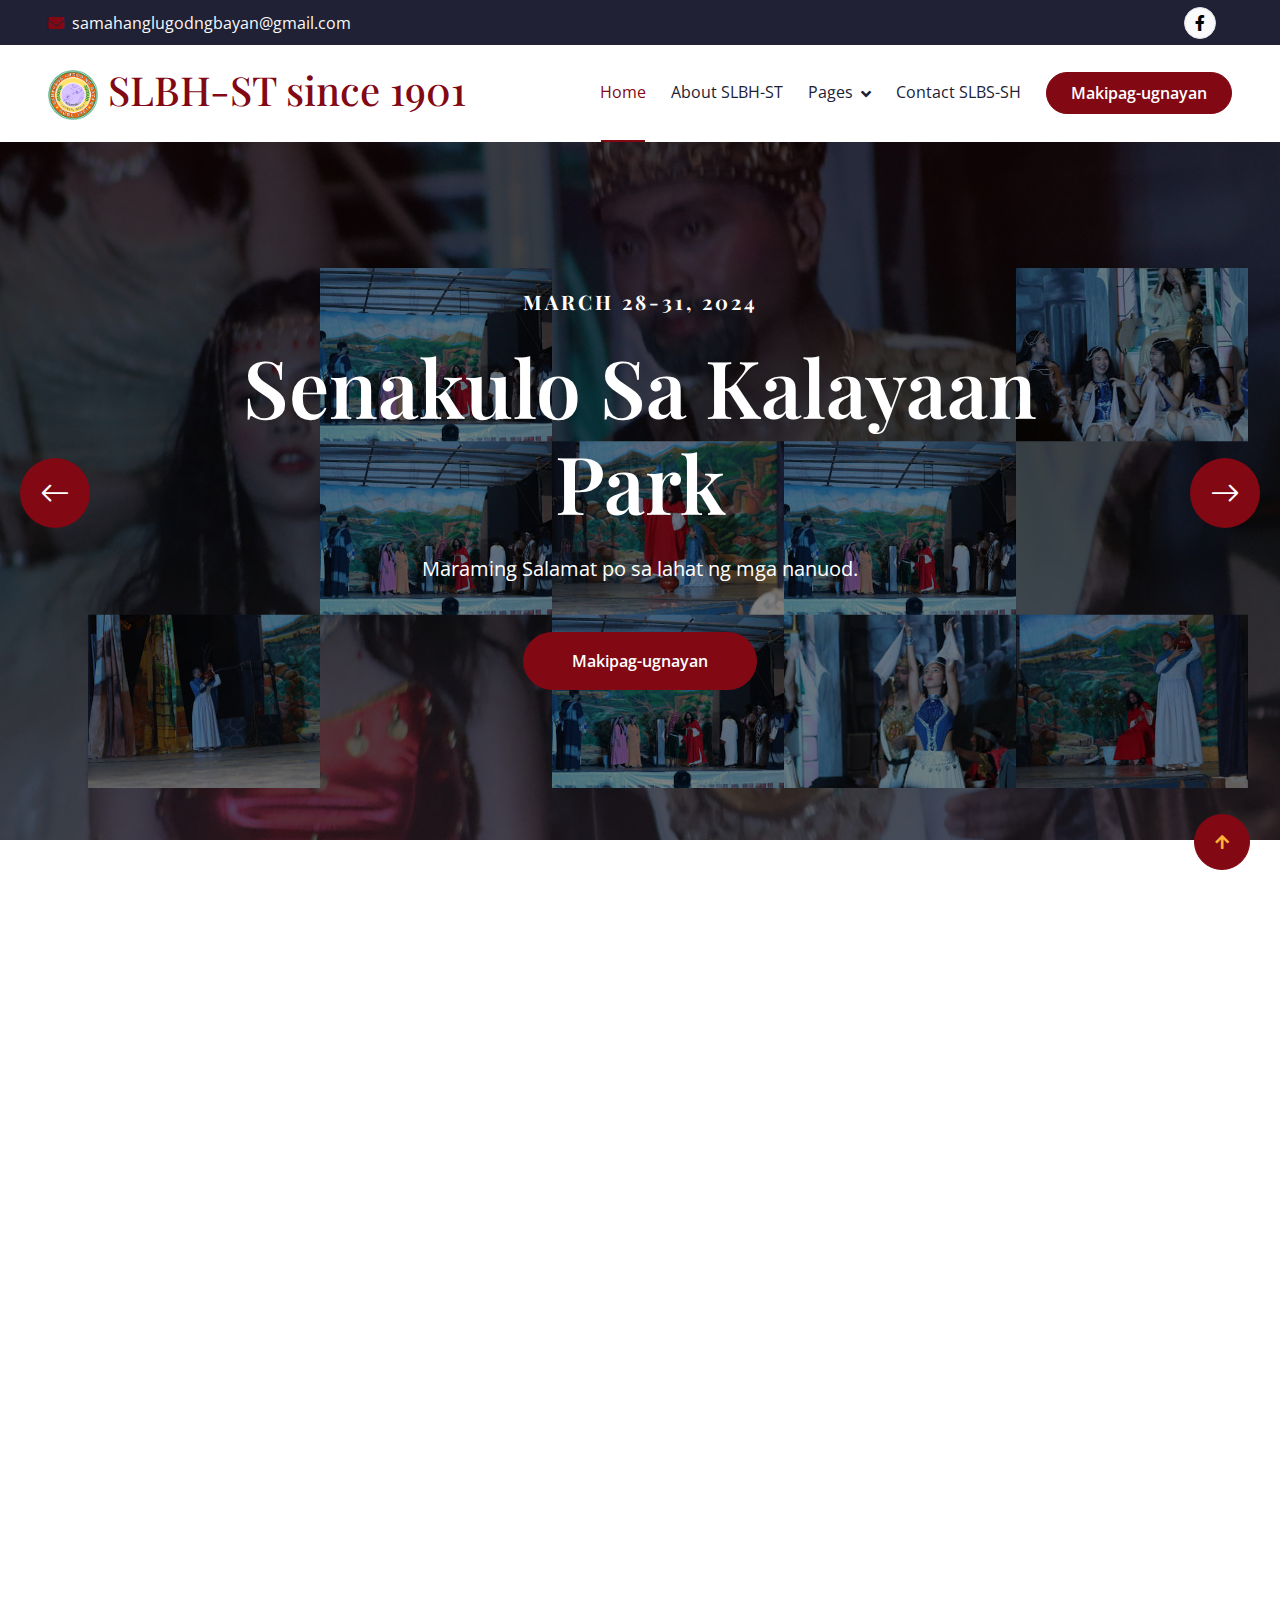
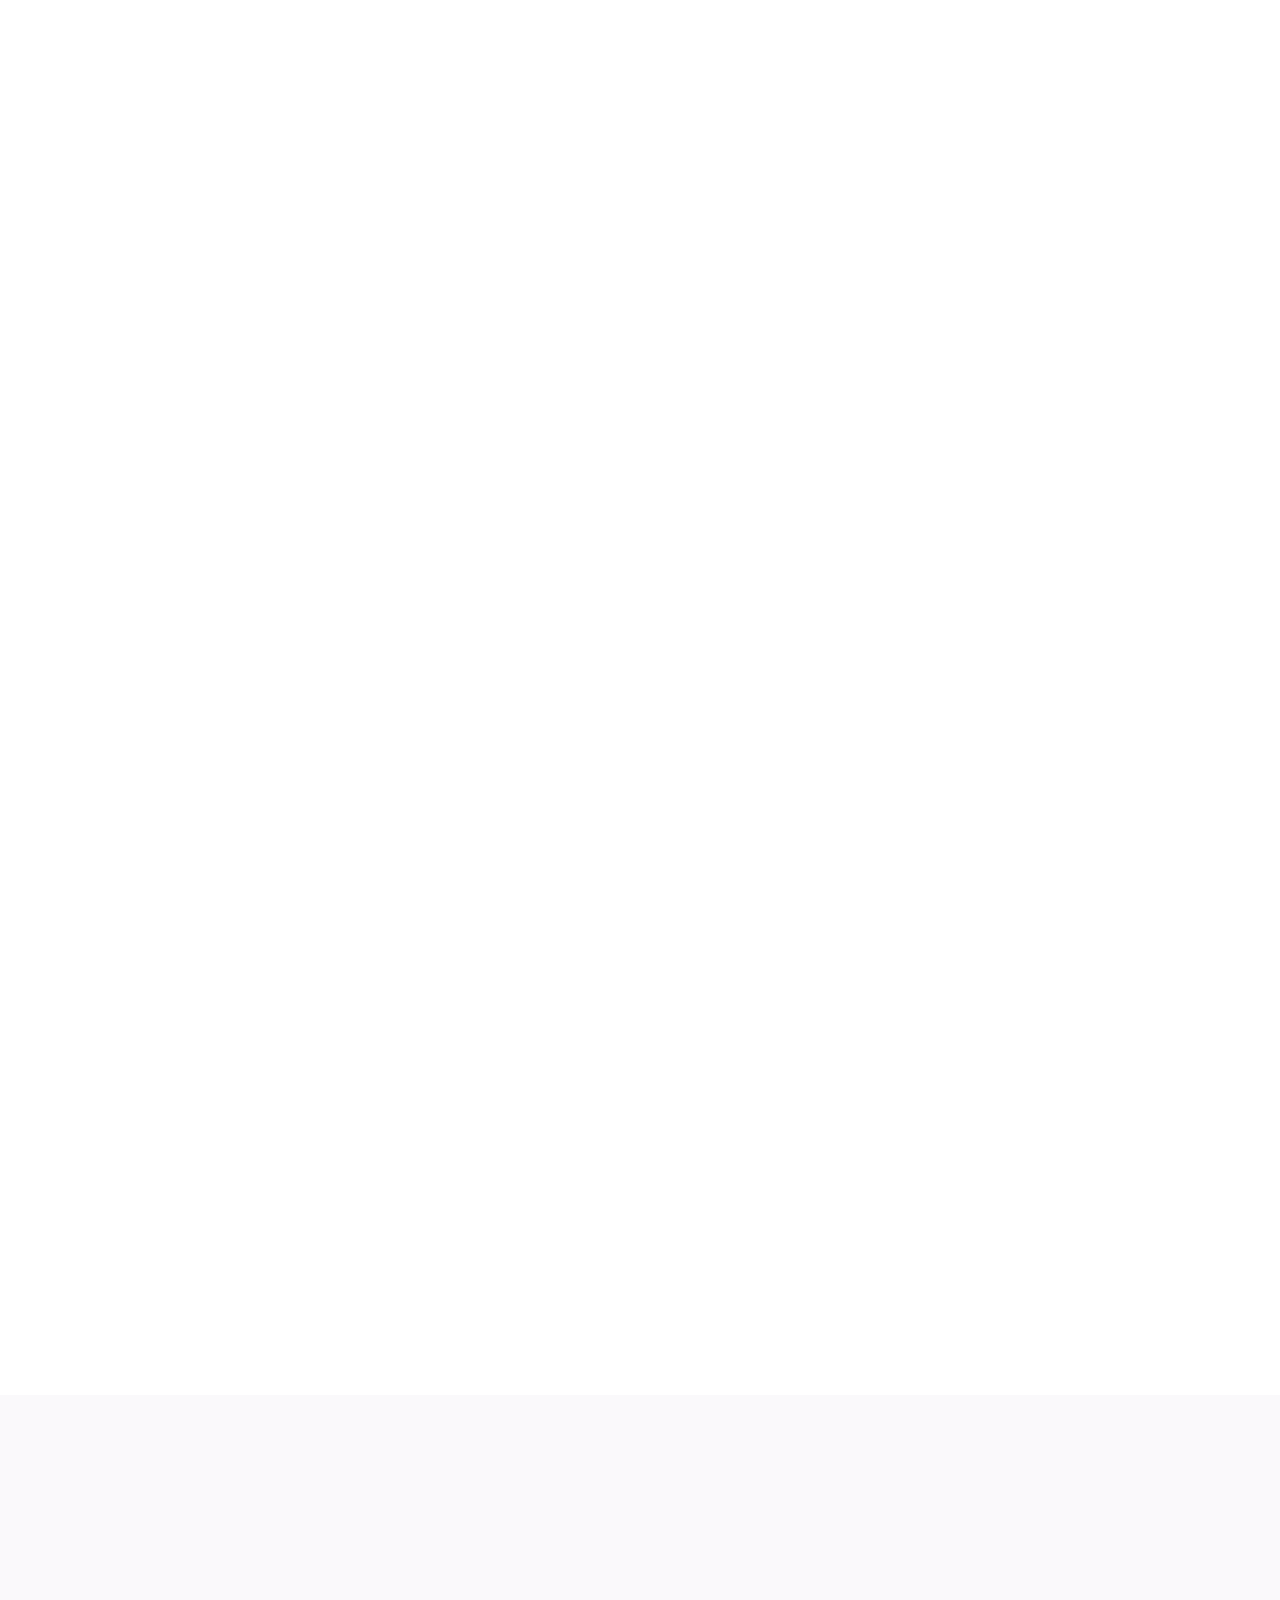
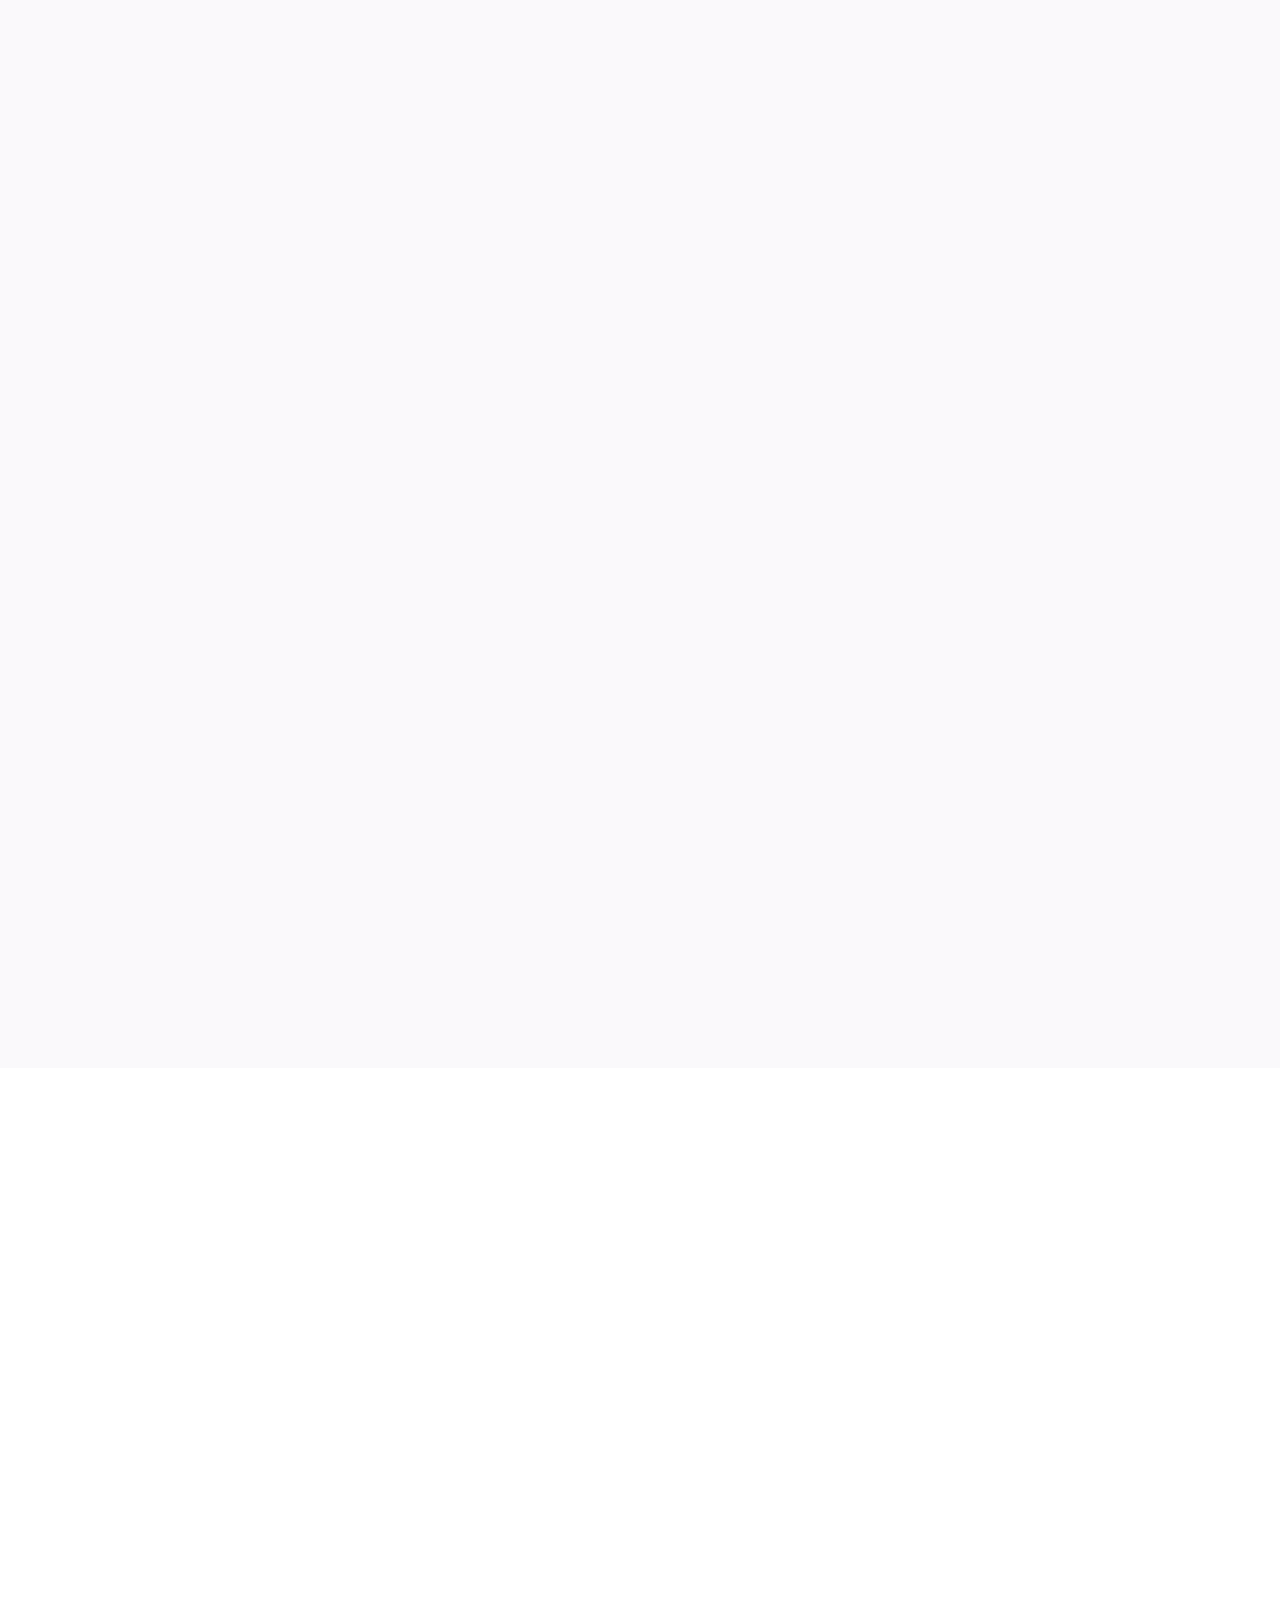
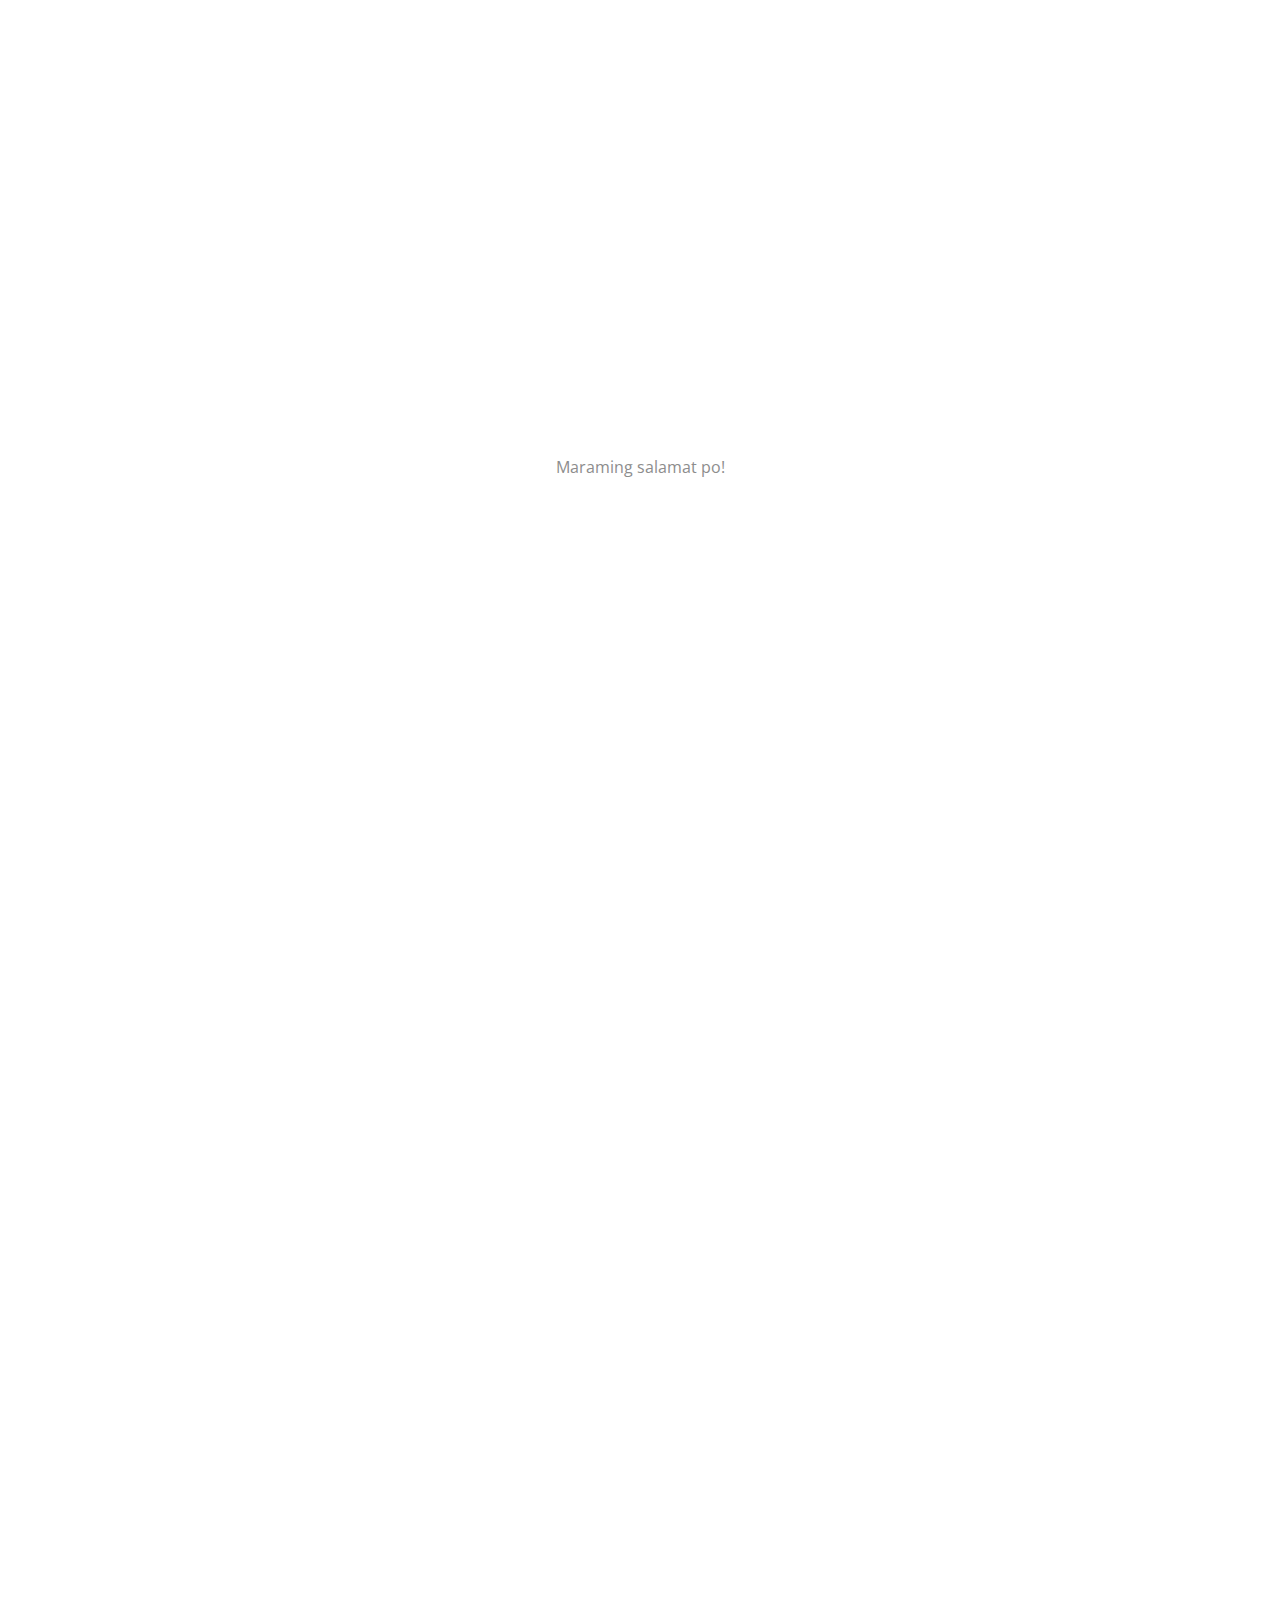
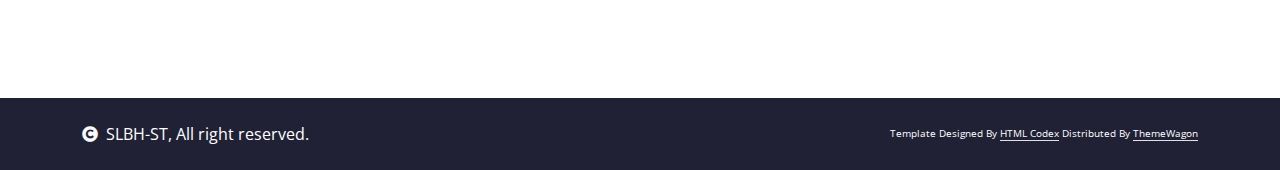
<file: index.html>
<!DOCTYPE html>
<html lang="en">

    <head>
        <meta charset="utf-8">
        <title>Samahang Lugod ng Bayan Hubo-Sinakulista ng Taytay</title>
        <meta content="width=device-width, initial-scale=1.0" name="viewport">
        <meta content="" name="keywords">
        <meta content="" name="description">

        <!-- Google Web Fonts -->
        <link rel="preconnect" href="https://fonts.googleapis.com">
        <link rel="preconnect" href="https://fonts.gstatic.com" crossorigin>
        <link href="https://fonts.googleapis.com/css2?family=Open+Sans:wght@400;500;600&family=Playfair+Display:wght@400;500;600&display=swap" rel="stylesheet"> 

        <!-- Icon Font Stylesheet -->
        <link rel="stylesheet" href="https://use.fontawesome.com/releases/v5.15.4/css/all.css"/>
        <link href="https://cdn.jsdelivr.net/npm/bootstrap-icons@1.4.1/font/bootstrap-icons.css" rel="stylesheet">

        <!-- Libraries Stylesheet -->
        <link href="lib/animate/animate.min.css" rel="stylesheet">
        <link href="lib/owlcarousel/assets/owl.carousel.min.css" rel="stylesheet">


        <!-- Customized Bootstrap Stylesheet -->
        <link href="css/bootstrap.min.css" rel="stylesheet">

        <!-- Template Stylesheet -->
        <link href="css/style.css" rel="stylesheet">
    </head>

    <body>

        <!-- Spinner Start -->
        <div id="spinner" class="show bg-white position-fixed translate-middle w-100 vh-100 top-50 start-50 d-flex align-items-center justify-content-center">
            <div class="spinner-border text-primary" style="width: 3rem; height: 3rem;" role="status">
                <span class="sr-only">Loading...</span>
            </div>
        </div>
        <!-- Spinner End -->


        <!-- Topbar Start -->
        <div class="container-fluid bg-dark px-5 d-none d-lg-block">
            <div class="row gx-0 align-items-center" style="height: 45px;">
                <div class="col-lg-8 text-center text-lg-start mb-lg-0">
                    <div class="d-flex flex-wrap">
                        <a href="mailto:samahanglugodngbayan@gmail.com" class="text-light me-0"><i class="fas fa-envelope text-primary me-2"></i>samahanglugodngbayan@gmail.com</a>
                    </div>
                </div>
                <div class="col-lg-4 text-center text-lg-end">
                    <div class="d-flex align-items-center justify-content-end">
                        <a href="https://www.facebook.com/sinakulistahubo/" class="btn btn-light btn-square border rounded-circle nav-fill me-3"><i class="fab fa-facebook-f"></i></a>
                    </div>
                </div>
            </div>
        </div>
        <!-- Topbar End -->

        <!-- Navbar & Hero Start -->
        <div class="container-fluid position-relative p-0">
            <nav class="navbar navbar-expand-lg navbar-light bg-white px-4 px-lg-5 py-3 py-lg-0">
                <a href="index.php" class="navbar-brand p-0">
                    <h1 class="text-primary m-0"><!-- <i class="fas fa-star-of-life me-3"></i> --><img src="img/logohubo.jpg" alt="Logo"> SLBH-ST since 1901</h1>
                </a>
                <button class="navbar-toggler" type="button" data-bs-toggle="collapse" data-bs-target="#navbarCollapse">
                    <span class="fa fa-bars"></span>
                </button>
                <div class="collapse navbar-collapse" id="navbarCollapse">
                    <div class="navbar-nav ms-auto py-0">
                        <a href="index.php" class="nav-item nav-link active">Home</a>
                        <a href="about-SLBS-SH.html" class="nav-item nav-link">About SLBH-ST</a>
                        <div class="nav-item dropdown">
                            <a href="#" class="nav-link dropdown-toggle" data-bs-toggle="dropdown">Pages</a>
                            <div class="dropdown-menu m-0">
                                <a href="https://www.facebook.com/watch/?v=777708077741761" class="dropdown-item" target="_blank">Kalayaan Park 2024</a>                                   
                                <a href="https://www.facebook.com/media/set/?set=a.1924652334235161&type=3" class="dropdown-item" target="_blank">Lumang Munisipyo 2018</a>   
                                <a href="https://www.facebook.com/media/set/?set=a.1924646984235696&type=3" class="dropdown-item" target="_blank">Lumang Munisipyo 2017</a>   
                                <a href="https://www.facebook.com/media/set/?set=a.1183000668400335&type=3" class="dropdown-item" target="_blank">Kalayaan Park 2016</a>
                                <a href="https://www.facebook.com/media/set/?set=a.975780529122351&type=3" class="dropdown-item" target="_blank">Kalayaan Park 2015</a>  
                                <a href="https://www.facebook.com/media/set/?set=a.966272400073164&type=3" class="dropdown-item" target="_blank">Kalayaan Park 2014</a>
                                <a href="https://www.facebook.com/media/set/?set=a.1924711050895956&type=3" class="dropdown-item" target="_blank">Luneta Park 2013</a>
                                <a href="Luneta-Park-2012.html" class="dropdown-item">Luneta Park 2012</a>
                                <a href="Luneta-pic-2012.html" class="dropdown-item">Pictorial for Luneta 2012</a>
                                <a href="https://www.facebook.com/media/set/?set=a.113734461993633&type=3" class="dropdown-item" target="_blank">Napindan 2010</a>
                                <a href="vintage-hubo.html" class="dropdown-item">Vintage HUBO</a>
                            </div>
                        </div>
                        <a href="mailto:samahanglugodngbayan@gmail.com" class="nav-item nav-link">Contact SLBS-SH</a>
                    </div>
                    <a href="mailto:samahanglugodngbayan@gmail.com" class="btn btn-primary rounded-pill text-white py-2 px-4 flex-wrap flex-sm-shrink-0">Makipag-ugnayan</a>
                </div>
            </nav>


            <!-- Carousel Start -->
            <div class="header-carousel owl-carousel">
                <div class="header-carousel-item">
                    <img src="img/carousel-1.jpg" class="img-fluid w-100" alt="Image">
                    <div class="carousel-caption">
                        <div class="carousel-caption-content p-3">
                            <h5 class="text-white text-uppercase fw-bold mb-4" style="letter-spacing: 3px;">March 28-31, 2024</h5>
                            <h1 class="display-1 text-capitalize text-white mb-4">Senakulo sa Kalayaan Park</h1>
                            <p class="mb-5 fs-5">Maraming Salamat po sa lahat ng mga nanuod. 
                            </p>
                            <a class="btn btn-primary rounded-pill text-white py-3 px-5" href="mailto:samahanglugodngbayan@gmail.com">Makipag-ugnayan</a>
                        </div>
                    </div>
                </div>
                <div class="header-carousel-item">
                    <img src="img/carousel-2.jpg" class="img-fluid w-100" alt="Image">
                    <div class="carousel-caption">
                        <div class="carousel-caption-content p-3">
                            <h5 class="text-white text-uppercase fw-bold mb-4" style="letter-spacing: 3px;">March 28-31, 2024</h5>
                            <h1 class="display-1 text-capitalize text-white mb-4">Senakulo sa Kalayaan Park</h1>
                            <p class="mb-5 fs-5 animated slideInDown">Maraming Salamat po sa mga sumusunod na sumuporta sa ating nakaraang palatuntunan. 
                            </p>
                            <a class="btn btn-primary rounded-pill text-white py-3 px-5" href="#thankyou">Tunghayan</a>
                        </div>
                    </div>
                </div>
                <div class="header-carousel-item">
                    <img src="img/carousel-3.jpg" class="img-fluid w-100" alt="Image">
                    <div class="carousel-caption">
                        <div class="carousel-caption-content p-3">
                            <h5 class="text-white text-uppercase fw-bold mb-4" style="letter-spacing: 3px;">March 28-31, 2024</h5>
                            <h1 class="display-1 text-capitalize text-white mb-4">Senakulo sa Kalayaan Park</h1>
                            <p class="mb-5 fs-5 animated slideInDown">Tunghayan po natin ang ating palatuntunan sa susunod na taon. 
                            </p>
                            <a class="btn btn-primary rounded-pill text-white py-3 px-5" href="mailto:samahanglugodngbayan@gmail.com">Makipag-ugnayan</a>
                        </div>
                    </div>
                </div>                
            </div>
            <!-- Carousel End -->
        </div>
        <!-- Navbar & Hero End -->


        <!-- Services Start -->
        <div class="container-fluid service py-5">
            <div class="container py-5">
                <div class="section-title mb-5 wow fadeInUp" data-wow-delay="0.2s">
                    <div class="sub-style">
                        <h4 class="sub-title px-3 mb-0">Ano ang SLBH-ST?</h4>
                    </div>
                    <h1 class="display-3 mb-4">Samahang Lugod ng Bayan Hubo-Sinakulista ng Taytay</h1>
                    <p class="mb-0">                   
                        Ang <strong>Samahang Lugod ng Bayan Sinakulista</strong> na kilala sa taguring <strong>HUBO</strong> dito sa aming bayan ng Taytay, Rizal ay unang nakapagtanghal noon pang 1901 na may 20 miyembro lamang. Ngunit bago sila nakapagtangghal ay may ilan taon pa ang ginugol nila sa pagsasaayos ng “ORIHINAL” na siyang script ng Senakulo.</p><br/>
                        <p class="mb-0">Bilang likhang pampanitikan, mapapansin natin ang mala-dramatikong katangian ng pasyon; hindi lamang ito tuluyang salaysay kundi may mga bahaging nakaaakit ding isatanghalan; ito ang naging ugat ng pagtatanghal ng senakulo. Karaniwan ding sa pasyon halaw ang diyalogo ng senakulo na nasa anyong quintilla. Ang bawat kahon ay may limang wawaluhing pantig na linya. Bukod sa nabanggit na Pasyon, ang akdang patula na siyang iskript ng senakulo ay batay rin sa Bibliya, mga Apocrypha at mga leyendang (legends) Kristiyano na nagmula sa Europa. Ang apocrypha ay mga lumang akda sa anyo ng ebanghelyo, liham at mga gawa na nagsasalaysay ng mga lihim na tagpo sa buhay ni Jesus at ng mga alagad. Bagama't hindi ito bahagi ng Bibliyang Kristiyano ay naging popular pa rin ang mga ito partikular na sa mga Katoliko.</p>
                </div>
                <div class="row g-4 justify-content-center">
                    <div class="col-md-6 col-lg-4 col-xl-3 wow fadeInUp" data-wow-delay="0.7s">
                        <div class="service-item rounded">
                           <div class="service-img rounded-top">
                                <img src="img/service-11.jpg" class="img-fluid rounded-top w-100" alt="">
                           </div>
                            <div class="service-content rounded-bottom bg-light p-4">
                                <div class="service-content-inner">
                                    <h5 class="mb-4">Kalayaan Park 2024</h5>
                                    <p class="mb-4">Saksihan ang mga kaganapan sa Kalayaan Park 2024</p>
                                    <a href="https://www.facebook.com/watch/?v=777708077741761" target="_blank" class="btn btn-primary rounded-pill text-white py-2 px-4 mb-2">Alamin pa...</a>
                                </div>
                            </div>
                        </div>
                    </div>                    
                    <div class="col-md-6 col-lg-4 col-xl-3 wow fadeInUp" data-wow-delay="0.7s">
                        <div class="service-item rounded">
                           <div class="service-img rounded-top">
                                <img src="img/service-10.jpg" class="img-fluid rounded-top w-100" alt="">
                           </div>
                            <div class="service-content rounded-bottom bg-light p-4">
                                <div class="service-content-inner">
                                    <h5 class="mb-4">Lumang Munisipyo 2018</h5>
                                    <p class="mb-4">Saksihan ang mga larawan sa Lumang Munisipyo 2018</p>
                                    <a href="https://www.facebook.com/media/set/?set=a.1924652334235161&type=3" target="_blank" class="btn btn-primary rounded-pill text-white py-2 px-4 mb-2">Alamin pa...</a>
                                </div>
                            </div>
                        </div>
                    </div>
                    <div class="col-md-6 col-lg-4 col-xl-3 wow fadeInUp" data-wow-delay="0.7s">
                        <div class="service-item rounded">
                           <div class="service-img rounded-top">
                                <img src="img/service-9.jpg" class="img-fluid rounded-top w-100" alt="">
                           </div>
                            <div class="service-content rounded-bottom bg-light p-4">
                                <div class="service-content-inner">
                                    <h5 class="mb-4">Lumang Munisipyo 2017</h5>
                                    <p class="mb-4">Saksihan ang mga larawan sa Lumang Munisipyo 2017</p>
                                    <a href="https://www.facebook.com/media/set/?set=a.1924646984235696&type=3" target="_blank" class="btn btn-primary rounded-pill text-white py-2 px-4 mb-2">Alamin pa...</a>
                                </div>
                            </div>
                        </div>
                    </div>    
                    <div class="col-md-6 col-lg-4 col-xl-3 wow fadeInUp" data-wow-delay="0.7s">
                        <div class="service-item rounded">
                           <div class="service-img rounded-top">
                                <img src="img/service-8.jpg" class="img-fluid rounded-top w-100" alt="">
                           </div>
                            <div class="service-content rounded-bottom bg-light p-4">
                                <div class="service-content-inner">
                                    <h5 class="mb-4">Kalayaan Park 2016</h5>
                                    <p class="mb-4">Saksihan ang mga larawan sa Kalayaan Park 2016</p>
                                    <a href="https://www.facebook.com/media/set/?set=a.1183000668400335&type=3" target="_blank" class="btn btn-primary rounded-pill text-white py-2 px-4 mb-2">Alamin pa...</a>
                                </div>
                            </div>
                        </div>
                    </div>  
                    <div class="col-md-6 col-lg-4 col-xl-3 wow fadeInUp" data-wow-delay="0.5s">
                        <div class="service-item rounded">
                           <div class="service-img rounded-top">
                                <img src="img/service-7.jpg" class="img-fluid rounded-top w-100" alt="">
                           </div>
                            <div class="service-content rounded-bottom bg-light p-4">
                                <div class="service-content-inner">
                                    <h5 class="mb-4">Kalayaan Park 2015</h5>
                                    <p class="mb-4">Saksihan ang mga larawan sa Kalayaan Park 2015</p>
                                    <a href="https://www.facebook.com/media/set/?set=a.975780529122351&type=3" target="_blank" class="btn btn-primary rounded-pill text-white py-2 px-4 mb-2">Alamin pa...</a>
                                </div>
                            </div>
                        </div>
                    </div>    
                    <div class="col-md-6 col-lg-4 col-xl-3 wow fadeInUp" data-wow-delay="0.3s">
                        <div class="service-item rounded">
                           <div class="service-img rounded-top">
                                <img src="img/service-6.jpg" class="img-fluid rounded-top w-100" alt="">
                           </div>
                            <div class="service-content rounded-bottom bg-light p-4">
                                <div class="service-content-inner">
                                    <h5 class="mb-4">Kalayaan Park 2014</h5>
                                    <p class="mb-4">Saksihan ang mga larawan sa Kalayaan Park 2014</p>
                                    <a href="https://www.facebook.com/media/set/?set=a.966272400073164&type=3" target="_blank" class="btn btn-primary rounded-pill text-white py-2 px-4 mb-2">Alamin pa...</a>
                                </div>
                            </div>
                        </div>
                    </div>
                    <div class="col-md-6 col-lg-4 col-xl-3 wow fadeInUp" data-wow-delay="0.1s">
                        <div class="service-item rounded">
                           <div class="service-img rounded-top">
                                <img src="img/service-5.jpg" class="img-fluid rounded-top w-100" alt="">
                           </div>
                            <div class="service-content rounded-bottom bg-light p-4">
                                <div class="service-content-inner">
                                    <h5 class="mb-4">Luneta Park 2013</h5>
                                    <p class="mb-4">Saksihan ang mga larawan sa Luneta Park 2013</p>
                                    <a href="https://www.facebook.com/media/set/?set=a.1924711050895956&type=3" target="_blank" class="btn btn-primary rounded-pill text-white py-2 px-4 mb-2">Alamin pa...</a>
                                </div>
                            </div>
                        </div>
                    </div>
                    <div class="col-md-6 col-lg-4 col-xl-3 wow fadeInUp" data-wow-delay="0.7s">
                        <div class="service-item rounded">
                           <div class="service-img rounded-top">
                                <img src="img/service-4.jpg" class="img-fluid rounded-top w-100" alt="">
                           </div>
                            <div class="service-content rounded-bottom bg-light p-4">
                                <div class="service-content-inner">
                                    <h5 class="mb-4">Luneta Park 2012</h5>
                                    <p class="mb-4">Saksihan ang mga larawan sa Luneta Park 2012</p>
                                    <a href="Luneta-Park-2012.html" class="btn btn-primary rounded-pill text-white py-2 px-4 mb-2">Alamin pa...</a>
                                </div>
                            </div>
                        </div>
                    </div> 
                    <div class="col-md-6 col-lg-4 col-xl-3 wow fadeInUp" data-wow-delay="0.5s">
                        <div class="service-item rounded">
                           <div class="service-img rounded-top">
                                <img src="img/service-3.jpg" class="img-fluid rounded-top w-100" alt="">
                           </div>
                            <div class="service-content rounded-bottom bg-light p-4">
                                <div class="service-content-inner">
                                    <h5 class="mb-4">Pictorial for Luneta 2012</h5>
                                    <p class="mb-4">Saksihan ang mga larawan sa Pictorial for Luneta 2012</p>
                                    <a href="Luneta-pic-2012.html" class="btn btn-primary rounded-pill text-white py-2 px-4 mb-2">Alamin pa...</a>
                                </div>
                            </div>
                        </div>
                    </div>  
                    <div class="col-md-6 col-lg-4 col-xl-3 wow fadeInUp" data-wow-delay="0.3s">
                        <div class="service-item rounded">
                           <div class="service-img rounded-top">
                                <img src="img/service-2.jpg" class="img-fluid rounded-top w-100" alt="">
                           </div>
                            <div class="service-content rounded-bottom bg-light p-4">
                                <div class="service-content-inner">
                                    <h5 class="mb-4">Napindan 2010</h5>
                                    <p class="mb-4">Saksihan ang mga larawan sa Napindan 2010</p>
                                    <a href="https://www.facebook.com/media/set/?set=a.113734461993633&type=3" class="btn btn-primary rounded-pill text-white py-2 px-4 mb-2" target="_blank">Alamin pa...</a>
                                </div>
                            </div>
                        </div>
                    </div>
                    <div class="col-md-6 col-lg-4 col-xl-3 wow fadeInUp" data-wow-delay="0.1s">
                        <div class="service-item rounded">
                           <div class="service-img rounded-top">
                                <img src="img/service-1.jpg" class="img-fluid rounded-top w-100" alt="">
                           </div>
                            <div class="service-content rounded-bottom bg-light p-4">
                                <div class="service-content-inner">
                                    <h5 class="mb-4">Vintage HUBO</h5>
                                    <p class="mb-4">Saksihan ang mga larawan sa Vintage HUBO</p>
                                    <a href="vintage-hubo.html" class="btn btn-primary rounded-pill text-white py-2 px-4 mb-2">Alamin pa...</a>
                                </div>
                            </div>
                        </div>
                    </div>                                        
                    <div class="col-12 text-center wow fadeInUp" data-wow-delay="0.2s">
                        <a class="btn btn-primary rounded-pill text-white py-3 px-5" href="https://www.facebook.com/sinakulistahubo/">Latest Updates</a>
                    </div>
                </div>
            </div>
        </div>
        <!-- Services End -->


        <!-- About Start -->
        <div class="container-fluid about bg-light py-5">
            <div class="container py-5">
                <div class="row g-5 align-items-center">
                    <div class="col-lg-5 wow fadeInLeft" data-wow-delay="0.2s">
                        <div class="about-img pb-5 ps-5">
                            <img src="img/about-1.jpg" class="img-fluid rounded w-100" style="object-fit: cover;" alt="Image">
                            <div class="about-img-inner">
                                <img src="img/about-2.jpg" class="img-fluid rounded-circle w-100 h-100" alt="Image">
                            </div>
                            <div class="about-experience">mula noong 1901</div>
                        </div>
                    </div>
                    <div class="col-lg-7 wow fadeInRight" data-wow-delay="0.4s">
                        <div class="section-title text-start mb-5">
                            <h4 class="sub-title pe-3 mb-0">Ang simula ng SLBH-ST</h4>
                            <h1 class="display-3 mb-4">Sa "Cuadra" nag-umpisa ang lahat.</h1>
                            <p class="mb-4">Ayon sa mga matatanda ng aming samahan, noong araw daw ay wala pang entablado at sa "cuadra" sila nagpapalabas. Cuadra ang tawag nila noon sa isang bakanteng lupa na lalagyan lamang nila ng apat na poste at bakod at doon na sila magpapalabas.Taun-taon ay hindi iisang beses lang kung sila ay magpalabas, madalas daw ay tatlong beses sila lumabas, bago magmahal na araw, sa panahon mismo ng mahal na araw at pagkatapos nito, sapagkat maraming bayan ang nag-iimbita sa kanila, minsan pa nga raw ay Mayo na ay lumalabas pa sila. Nasisita daw sila hanggang sa Nueva Ecija, Bulacan, Taguig, Batangas at marami pang ibang bayan. Natigil lamang sila noong panahon ng Hapon at muli nilang itinuloy ang pagpapalabas pagkatapos ng "World War II."</p>
                            <p class="mb-4">May mga pagkakataong hindi nakakalabas ang samahan dahil sa nasira ng bagyo ang mga gamit at kung minsan ay maraming miyembro ang di makaganap dahil nag-abroad o dahil may hindi nagkaunawaan at nagbigay daan sa pagkakahati ng samahan. Subalit sa bawat pagkadapa ay laging bumabangon ang samahan.</p>
                            <p class="mb-4">
                                Ayon kay Amang Tonio (Mr. Antonio Cruz+), na pinakamatagal na naging direktor ng samahan (1960’s – 2000’s) ay si G. Sesto Salandanan ang unang director at writer ng Senakulo sa Taytay. At ang sumunod ay si G. Juan Darote na kanyang kinagisnang direktor noong siya'y magsimulang gumanap sa gulang na pitong taon. Ang sumunod na direktor ng samahan ay si G. Iñigo Esguerra (Ka Egong). Nung sumakabilang buhay ang Ka Egong, maraming nagsalit-salitan sa pagdidirektor hanggang sumapit ang taong 1962 ay si Amang Tonio na ang pirmihang nagging direktor hanggang sa kanyang pagkamatay noong 2008.
                            </p>
                            <p class="mb-4">Ang taguring HUBO, kung saan mas nakilala ang samahan ay nanggaling sa mga pagkakataon na patong-patong ang damit ng mga manggaganap dahil limitado ang bilang ng miyembro ay marami silang papel at upang mapabilis ang pagpapalit ng costume ay isa-isang huhubarin ayon sa kanyang papel. Minsan ay nahuhulog na pababa o nahuhubo na unti-unti yung unang patong ng damit. Kaya HUBO ang naging tawag- kasi unti-unti nahuhubo ang suot na costume.</p>
                            <a href="https://www.facebook.com/sinakulistahubo/" class="btn btn-primary rounded-pill text-white py-3 px-5">Alamin pa...</a>
                        </div>
                    </div>
                </div>
            </div>
        </div>
        <!-- About End -->

        <!-- Makipag-ugnayan Start -->
        <div class="container-fluid appointment py-5">
            <div class="container py-5">
                <div class="row g-5 align-items-center">
                    <div class="col-lg-12 wow fadeInLeft" data-wow-delay="0.2">
                        <div class="section-title text-start">
                            <h4 class="sub-title pe-3 mb-0">Ipagpatuloy ang tradisyon!</h4>
                            <h1 class="display-4 mb-4">Tumulong pagandahin at pagyamanin pa ang ating kultura!</h1>
                            <p class="mb-4">Ang lahat po ay aming inaanyayahan upang magbigay suhestyon sa ating natataging palabas sa tuwing Mahal na Araw. Pagandahin at linangin natin ang ating sariling kultura sa pamamagitan ng mga dagdag-kaalaman sa pag-arte, sa aspetong teknikal (audio, visual, props atbp). Maari lang pong mag-email at ipa-alam sa amin sa ika-uunlad ng ating palabas.</p>
                            <div class="row g-4">
                                <div class="col-sm-6">
                                    <div class="d-flex flex-column h-100">
                                        <div class="mb-4">
                                            <h5 class="mb-3"><i class="fa fa-check text-primary me-2"></i> Makilahok sa dula</h5>
                                            <p class="mb-0">Mga aktor, aktes, at iba pang maaring makisali sa ating palabas.</p>
                                        </div>
                                        <div class="mb-4">
                                            <h5 class="mb-3"><i class="fa fa-check text-primary me-2"></i> Ambag Kaalaman</h5>
                                            <p class="mb-0">Mga taong may kaalaman teknikal gaya ng sa Audio, Visual, Props, Electricals at iba pa.</p>
                                        </div>
                                        <div class="mb-4">
                                            <h5 class="mb-3"><i class="fa fa-check text-primary me-2"></i> Suportang Materyal o Pinansyal</h5>
                                            <p class="mb-0">Mga Sponsors para sa mga kasuotan, kagamitan, mga Props, o magbigay ng donasyong pinansyal para magpatuloy ang ating pagsasadula.</p>
                                        </div>
                                        <div class="mb-4"><a href="mailto:samahanglugodngbayan@gmail.com" class="btn btn-primary rounded-pill text-white py-2 px-4 flex-wrap flex-sm-shrink-0">Makipag-ugnayan</a></div>
                                    </div>
                                </div>
                                <div class="col-sm-6">
                                    <div class="video h-100">
                                        <img src="img/video-img.jpg" class="img-fluid rounded w-100 h-100" style="object-fit: cover;" alt="">
                                        <button type="button" class="btn btn-play" data-bs-toggle="modal" data-src="https://www.youtube.com/embed/DWRcNpR6Kdc" data-bs-target="#videoModal">
                                            <span></span>
                                        </button>
                                    </div>
                                </div>
                            </div>
                        </div>
                    </div>

                </div>
            </div>
        </div>

        <div class="container-fluid appointment py-5" style="text-align: center;">
            <a id="thankyou">Maraming salamat po!</a>
            <div class="container py-5">
                <iframe src="https://www.facebook.com/plugins/post.php?href=https%3A%2F%2Fwww.facebook.com%2Fsinakulistahubo%2Fposts%2Fpfbid01KoBbcK5obqdYaq73bQhXTAFKNNPCAyD1Hr9uRoKFFnznsf228PRiS538s5L9JvMl&show_text=true&width=500" width="500" height="706" style="border:none;overflow:hidden" scrolling="no" frameborder="0" allowfullscreen="true" allow="autoplay; clipboard-write; encrypted-media; picture-in-picture; web-share"></iframe>
            </div>
        </div>


        <!-- Modal Video -->
        <div class="modal fade" id="videoModal" tabindex="-1" aria-labelledby="exampleModalLabel" aria-hidden="true">
            <div class="modal-dialog">
                <div class="modal-content rounded-0">
                    <div class="modal-header">
                        <h5 class="modal-title" id="exampleModalLabel">Youtube Video</h5>
                        <button type="button" class="btn-close" data-bs-dismiss="modal" aria-label="Close"></button>
                    </div>
                    <div class="modal-body">
                        <!-- 16:9 aspect ratio -->
                        <div class="ratio ratio-16x9">
                            <iframe class="embed-responsive-item" src="" id="video" allowfullscreen allowscriptaccess="always"
                                allow="autoplay"></iframe>
                        </div>
                    </div>
                </div>
            </div>
        </div>
        <!-- Makipag-ugnayan End -->

        <!-- Footer Start -->
        <div class="container-fluid footer py-5 wow fadeIn" data-wow-delay="0.2s">
            <div class="container py-5">
                <div class="row g-5">
                    <div class="col-md-6 col-lg-6 col-xl-4">
                        <div class="footer-item d-flex flex-column">
                            <h4 class="text-white mb-4"></i>SLBH-ST since 1901</h4>
                            <p>Samahang Lugod ng Bayan Hubo-Sinakulista ng Taytay</p>
                            <div class="d-flex align-items-center">
                                <a class="btn-square btn btn-primary text-white rounded-circle mx-1" href="https://www.facebook.com/sinakulistahubo/"><i class="fab fa-facebook-f"></i></a>
                            </div>
                        </div>
                    </div>
                    <div class="col-md-6 col-lg-6 col-xl-4">
                        <div class="footer-item d-flex flex-column">
                            <h4 class="mb-4 text-white">Quick Links</h4>
                            <a href="about-SLBS-SH.html"><i class="fas fa-angle-right me-2"></i> About SLBH-ST</a>
                            <a href="mailto:samahanglugodngbayan@gmail.com"><i class="fas fa-angle-right me-2"></i> Contact Us</a>
                        </div>
                    </div>
                    <div class="col-md-6 col-lg-6 col-xl-4">
                        <div class="footer-item d-flex flex-column">
                            <h4 class="mb-4 text-white">Contact Info</h4>
                            <a href=""><i class="fa fa-map-marker-alt me-2"></i> Taytay, Rizal | Philippines</a>
                            <a href="mailto:samahanglugodngbayan@gmail.com"><i class="fas fa-envelope me-2"></i> samahanglugodngbayan@gmail.com</a>
                        </div>
                    </div>
                </div>
            </div>
        </div>
        <!-- Footer End -->
        
        <!-- Copyright Start -->
        <div class="container-fluid copyright py-4">
            <div class="container">
                <div class="row g-4 align-items-center">
                    <div class="col-md-6 text-center text-md-start mb-md-0">
                        <span class="text-white"><a href="#" style="color:#fff"><i class="fas fa-copyright text-light me-2"></i>SLBH-ST</a>, All right reserved.</span>
                    </div>
                    <div class="col-md-6 text-center text-md-end text-white" style="font-size: .65em;">
                        Template Designed By <a class="border-bottom" style="color:#fff" href="https://htmlcodex.com">HTML Codex</a> Distributed By <a style="color:#fff" class="border-bottom" href="https://themewagon.com">ThemeWagon</a>
                    </div>
                </div>
            </div>
        </div>
        <!-- Copyright End -->

        <!-- Back to Top -->
        <a href="#" class="btn btn-primary btn-lg-square back-to-top"><i class="fa fa-arrow-up"></i></a>   

        
        <!-- JavaScript Libraries -->
        <script src="https://ajax.googleapis.com/ajax/libs/jquery/3.6.4/jquery.min.js"></script>
        <script src="https://cdn.jsdelivr.net/npm/bootstrap@5.0.0/dist/js/bootstrap.bundle.min.js"></script>
        <script src="lib/wow/wow.min.js"></script>
        <script src="lib/easing/easing.min.js"></script>
        <script src="lib/waypoints/waypoints.min.js"></script>
        <script src="lib/owlcarousel/owl.carousel.min.js"></script>
        

        <!-- Template Javascript -->
        <script src="js/main.js"></script>
        
    </body>

</html>
</file>
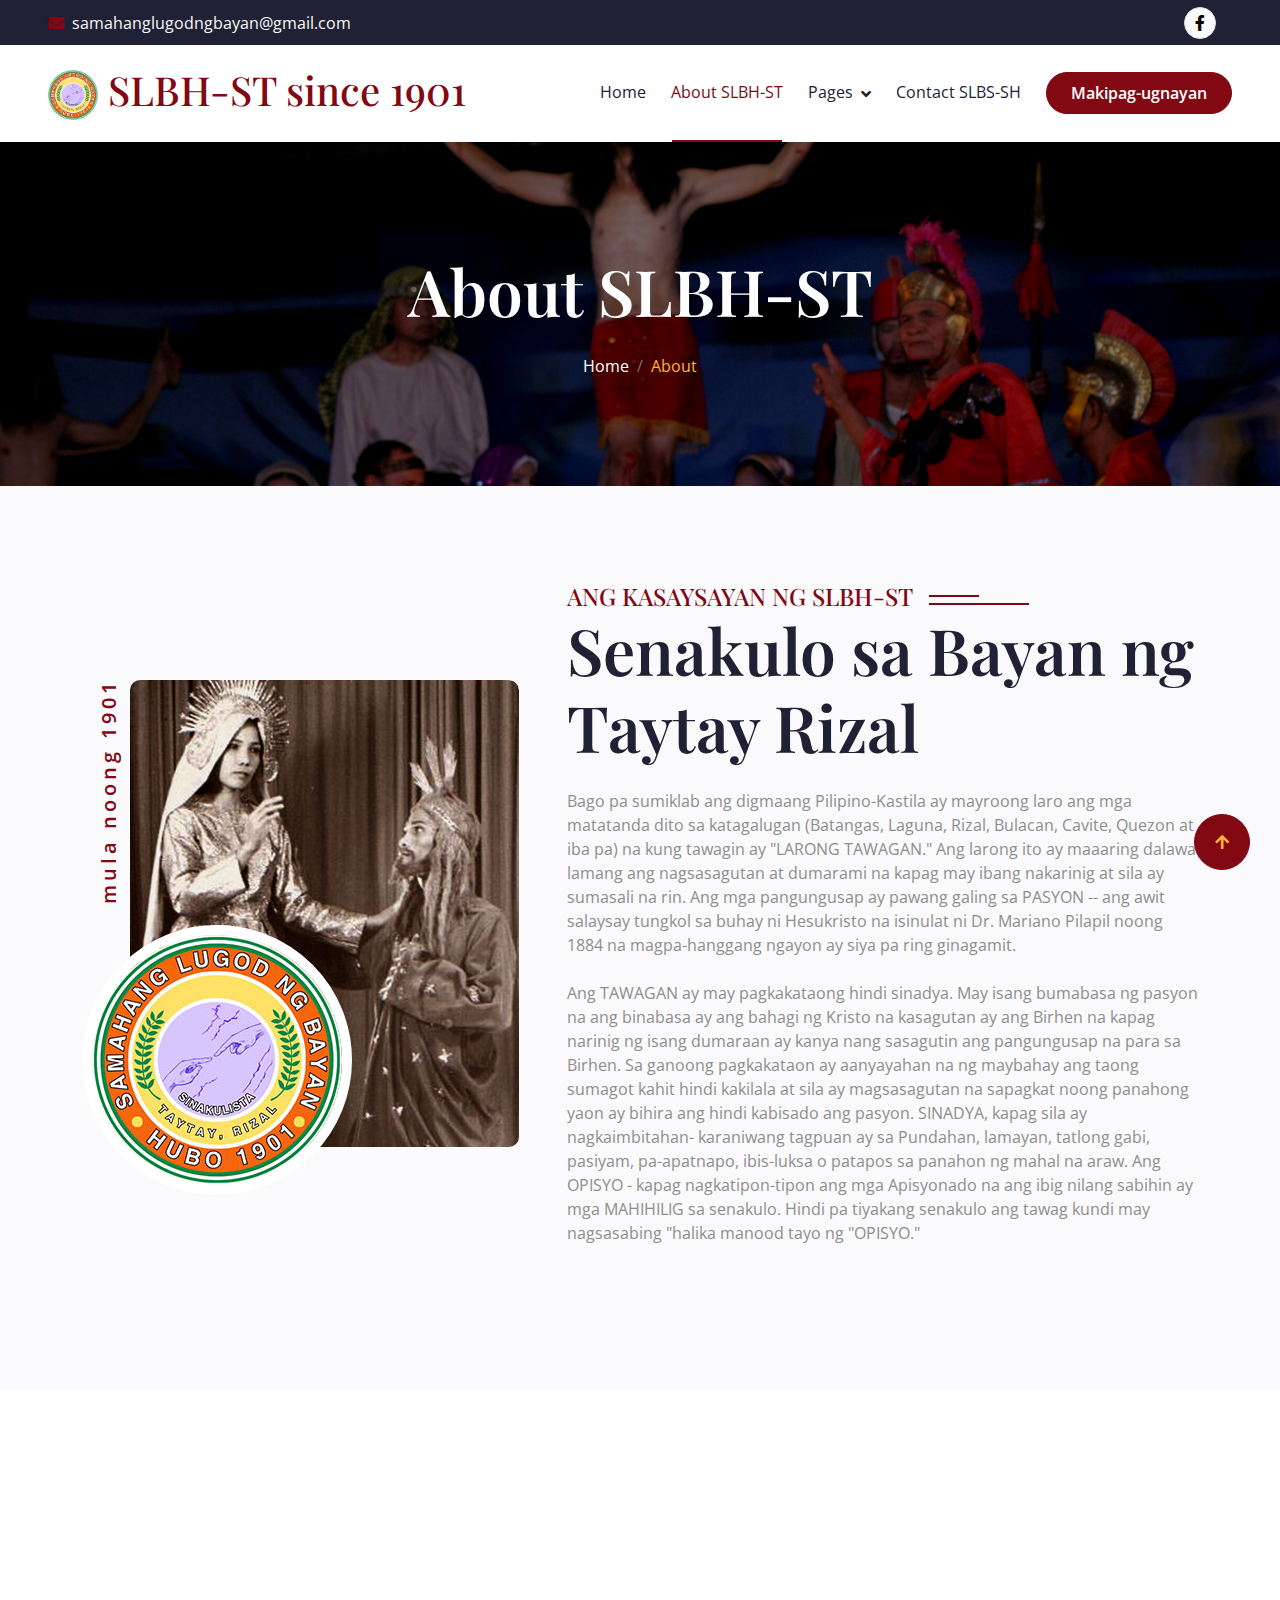
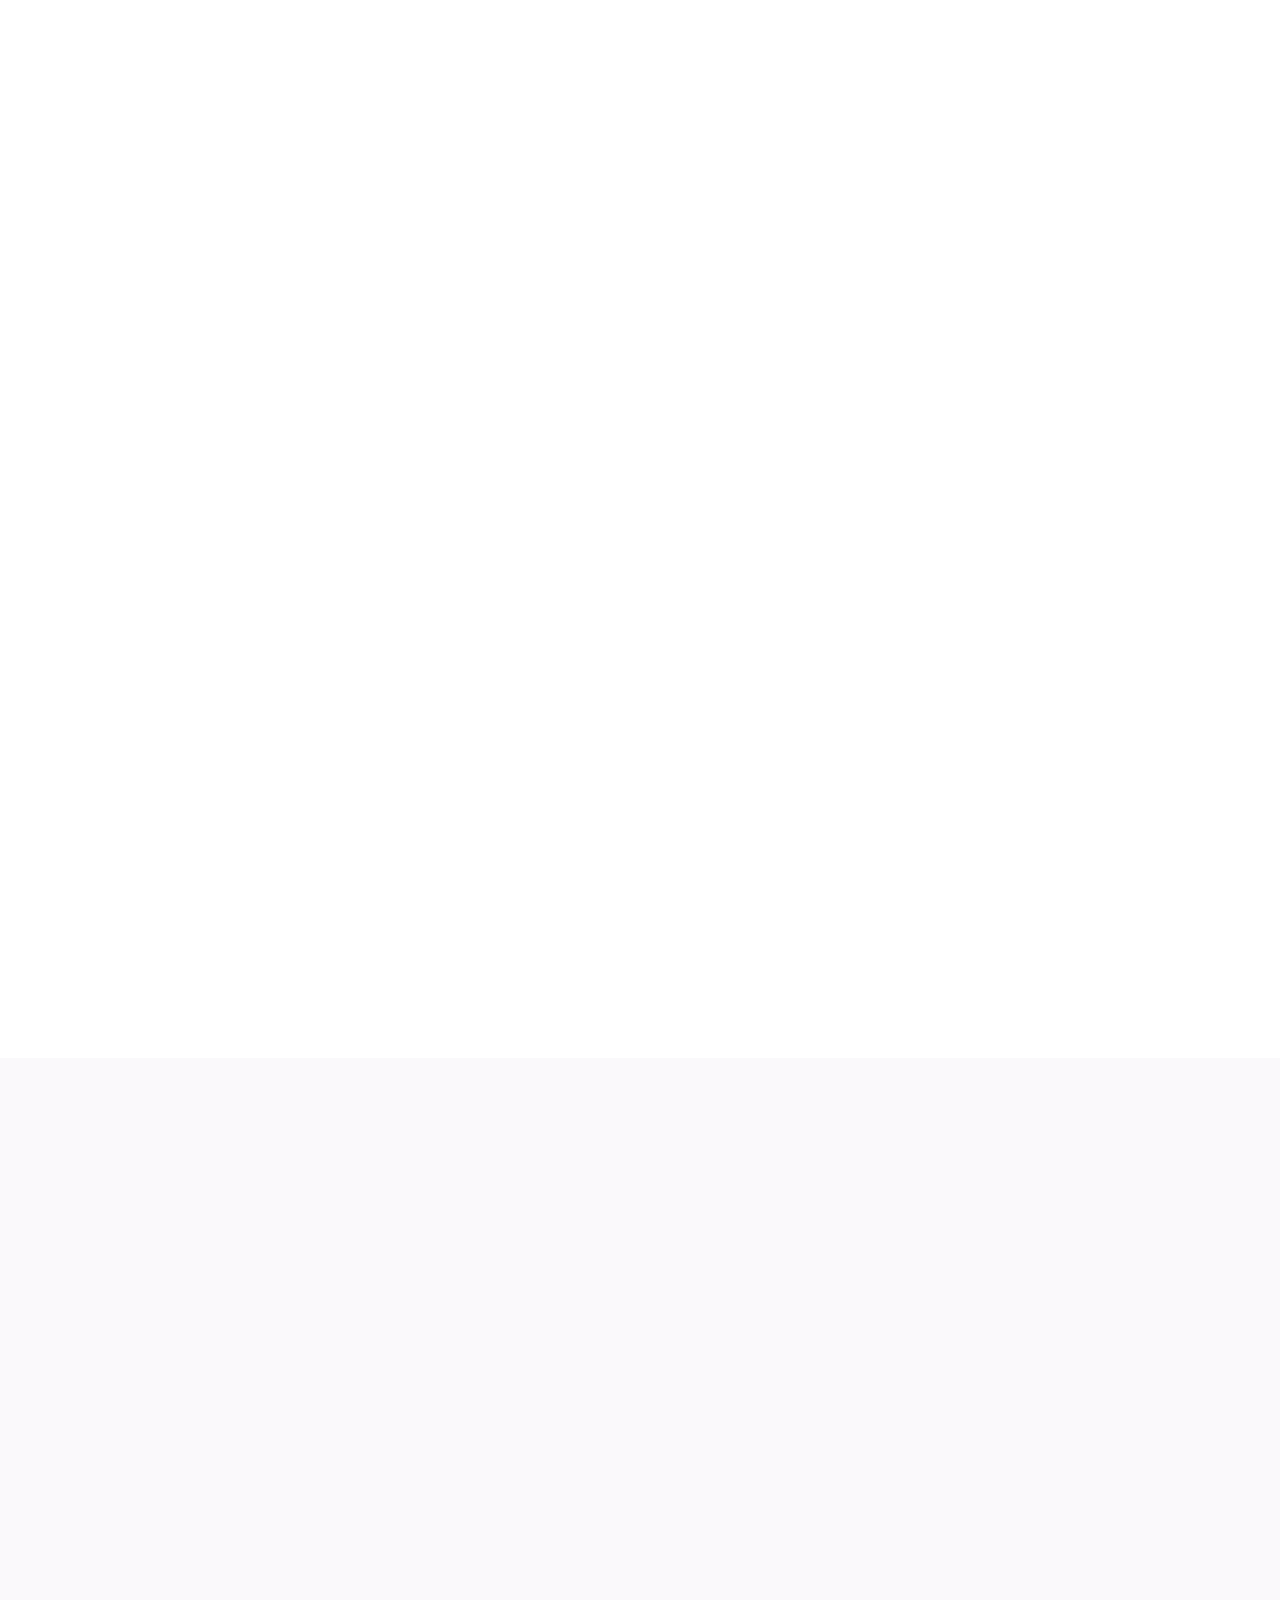
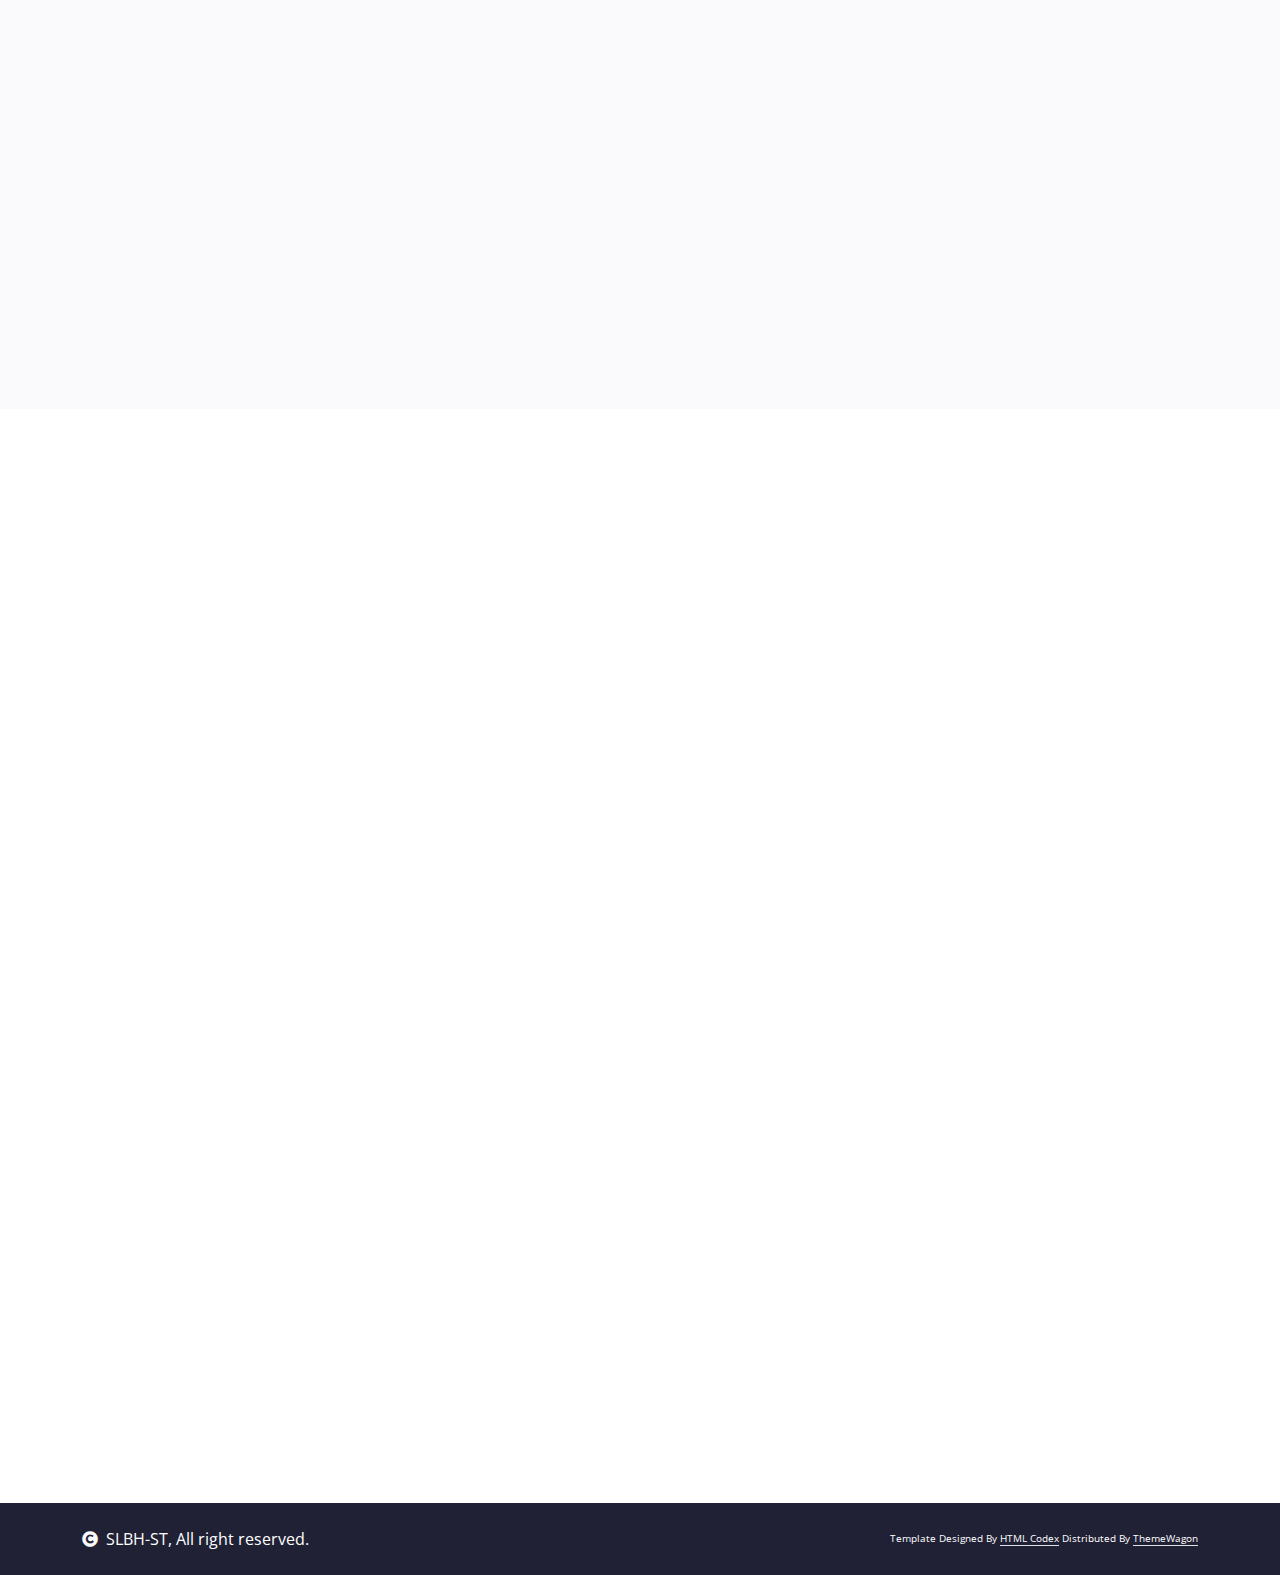
<file: about-SLBS-SH.html>
<!DOCTYPE html>
<html lang="en">

    <head>
        <meta charset="utf-8">
        <title>Samahang Lugod ng Bayan Hubo-Sinakulista ng Taytay - Ang Buong Kasaysayan</title>
        <meta content="width=device-width, initial-scale=1.0" name="viewport">
        <meta content="" name="keywords">
        <meta content="" name="description">

        <!-- Google Web Fonts -->
        <link rel="preconnect" href="https://fonts.googleapis.com">
        <link rel="preconnect" href="https://fonts.gstatic.com" crossorigin>
        <link href="https://fonts.googleapis.com/css2?family=Open+Sans:wght@400;500;600&family=Playfair+Display:wght@400;500;600&display=swap" rel="stylesheet"> 

        <!-- Icon Font Stylesheet -->
        <link rel="stylesheet" href="https://use.fontawesome.com/releases/v5.15.4/css/all.css"/>
        <link href="https://cdn.jsdelivr.net/npm/bootstrap-icons@1.4.1/font/bootstrap-icons.css" rel="stylesheet">

        <!-- Libraries Stylesheet -->
        <link href="lib/animate/animate.min.css" rel="stylesheet">
        <link href="lib/owlcarousel/assets/owl.carousel.min.css" rel="stylesheet">


        <!-- Customized Bootstrap Stylesheet -->
        <link href="css/bootstrap.min.css" rel="stylesheet">

        <!-- Template Stylesheet -->
        <link href="css/style.css" rel="stylesheet">
    </head>

    <body>

        <!-- Spinner Start -->
        <div id="spinner" class="show bg-white position-fixed translate-middle w-100 vh-100 top-50 start-50 d-flex align-items-center justify-content-center">
            <div class="spinner-border text-primary" style="width: 3rem; height: 3rem;" role="status">
                <span class="sr-only">Loading...</span>
            </div>
        </div>
        <!-- Spinner End -->


        <!-- Topbar Start -->
        <div class="container-fluid bg-dark px-5 d-none d-lg-block">
            <div class="row gx-0 align-items-center" style="height: 45px;">
                <div class="col-lg-8 text-center text-lg-start mb-lg-0">
                    <div class="d-flex flex-wrap">
                        <a href="mailto:samahanglugodngbayan@gmail.com" class="text-light me-0"><i class="fas fa-envelope text-primary me-2"></i>samahanglugodngbayan@gmail.com</a>
                    </div>
                </div>
                <div class="col-lg-4 text-center text-lg-end">
                    <div class="d-flex align-items-center justify-content-end">
                        <a href="https://www.facebook.com/sinakulistahubo/" class="btn btn-light btn-square border rounded-circle nav-fill me-3"><i class="fab fa-facebook-f"></i></a>
                    </div>
                </div>
            </div>
        </div>
        <!-- Topbar End -->


        <!-- Navbar & Hero Start -->
        <div class="container-fluid position-relative p-0">
            <nav class="navbar navbar-expand-lg navbar-light bg-white px-4 px-lg-5 py-3 py-lg-0">
                <a href="index.html" class="navbar-brand p-0">
                    <h1 class="text-primary m-0"><!-- <i class="fas fa-star-of-life me-3"></i> --><img src="img/logohubo.jpg" alt="Logo"> SLBH-ST since 1901</h1>
                </a>
                <button class="navbar-toggler" type="button" data-bs-toggle="collapse" data-bs-target="#navbarCollapse">
                    <span class="fa fa-bars"></span>
                </button>
                <div class="collapse navbar-collapse" id="navbarCollapse">
                    <div class="navbar-nav ms-auto py-0">
                        <a href="index.html" class="nav-item nav-link">Home</a>
                        <a href="about-SLBS-SH.html" class="nav-item nav-link active">About SLBH-ST</a>
                        <div class="nav-item dropdown">
                            <a href="#" class="nav-link dropdown-toggle" data-bs-toggle="dropdown">Pages</a>
                            <div class="dropdown-menu m-0">
                                <a href="https://fb.watch/rm0dPtNqUt/" class="dropdown-item" target="_blank">Kalayaan Park 2024</a>                                   
                                <a href="https://www.facebook.com/media/set/?set=a.1924652334235161&type=3" class="dropdown-item" target="_blank">Lumang Munisipyo 2018</a>   
                                <a href="https://www.facebook.com/media/set/?set=a.1924646984235696&type=3" class="dropdown-item" target="_blank">Lumang Munisipyo 2017</a>   
                                <a href="https://www.facebook.com/media/set/?set=a.1183000668400335&type=3" class="dropdown-item" target="_blank">Kalayaan Park 2016</a>
                                <a href="https://www.facebook.com/media/set/?set=a.975780529122351&type=3" class="dropdown-item" target="_blank">Kalayaan Park 2015</a>  
                                <a href="https://www.facebook.com/media/set/?set=a.966272400073164&type=3" class="dropdown-item" target="_blank">Kalayaan Park 2014</a>
                                <a href="https://www.facebook.com/media/set/?set=a.1924711050895956&type=3" class="dropdown-item" target="_blank">Luneta Park 2013</a>
                                <a href="Luneta-Park-2012.html" class="dropdown-item">Luneta Park 2012</a>
                                <a href="Luneta-pic-2012.html" class="dropdown-item">Pictorial for Luneta 2012</a>
                                <a href="https://www.facebook.com/media/set/?set=a.113734461993633&type=3" class="dropdown-item" target="_blank">Napindan 2010</a>
                                <a href="vintage-hubo.html" class="dropdown-item">Vintage HUBO</a>
                            </div>
                        </div>
                        <a href="mailto:samahanglugodngbayan@gmail.com" class="nav-item nav-link">Contact SLBS-SH</a>
                    </div>
                    <a href="mailto:samahanglugodngbayan@gmail.com" class="btn btn-primary rounded-pill text-white py-2 px-4 flex-wrap flex-sm-shrink-0">Makipag-ugnayan</a>
                </div>
            </nav>
        </div>
        <!-- Navbar End -->


        <!-- Header Start -->
        <div class="container-fluid bg-breadcrumb">
            <div class="container text-center py-5" style="max-width: 900px;">
                <h3 class="text-white display-3 mb-4 wow fadeInDown" data-wow-delay="0.1s">About SLBH-ST</h1>
                <ol class="breadcrumb justify-content-center mb-0 wow fadeInDown" data-wow-delay="0.3s">
                    <li class="breadcrumb-item"><a href="index.html">Home</a></li>
                    <li class="breadcrumb-item active alink">About</li>
                </ol>    
            </div>
        </div>
        <!-- Header End -->


        <!-- About Start -->
        <div class="container-fluid about bg-light py-5">
            <div class="container py-5">
                <div class="row g-5 align-items-center">
                    <div class="col-lg-5 wow fadeInLeft" data-wow-delay="0.2s">
                        <div class="about-img pb-5 ps-5">
                            <img src="img/about-1.jpg" class="img-fluid rounded w-100" style="object-fit: cover;" alt="Image">
                            <div class="about-img-inner">
                                <img src="img/about-2.jpg" class="img-fluid rounded-circle w-100 h-100" alt="Image">
                            </div>
                            <div class="about-experience">mula noong 1901</div>
                        </div>
                    </div>
                    <div class="col-lg-7 wow fadeInRight" data-wow-delay="0.4s">
                        <div class="section-title text-start mb-5">
                            <h4 class="sub-title pe-3 mb-0">Ang Kasaysayan ng SLBH-ST</h4>
                            <h1 class="display-3 mb-4">Senakulo sa Bayan ng Taytay Rizal</h1>
                            <p class="mb-4">Bago pa sumiklab ang digmaang Pilipino-Kastila ay mayroong laro ang mga matatanda dito sa katagalugan (Batangas, Laguna, Rizal, Bulacan, Cavite, Quezon at iba pa) na kung tawagin ay "LARONG TAWAGAN." Ang larong ito ay maaaring dalawa lamang ang nagsasagutan at dumarami na kapag may ibang nakarinig at sila ay sumasali na rin. Ang mga pangungusap ay pawang galing sa PASYON -- ang awit salaysay tungkol sa buhay ni Hesukristo na isinulat ni Dr. Mariano Pilapil noong 1884 na magpa-hanggang ngayon ay siya pa ring ginagamit.</p>
                            <p class="mb-4">Ang TAWAGAN ay may pagkakataong hindi sinadya. May isang bumabasa ng pasyon na ang binabasa ay ang bahagi ng Kristo na kasagutan ay ang Birhen na kapag narinig ng isang dumaraan ay kanya nang sasagutin ang pangungusap na para sa Birhen. Sa ganoong pagkakataon ay aanyayahan na ng maybahay ang taong sumagot kahit hindi kakilala at sila ay magsasagutan na sapagkat noong panahong yaon ay bihira ang hindi kabisado ang pasyon. SINADYA, kapag sila ay nagkaimbitahan- karaniwang tagpuan ay sa Pundahan, lamayan, tatlong gabi, pasiyam, pa-apatnapo, ibis-luksa o patapos sa panahon ng mahal na araw. Ang OPISYO - kapag nagkatipon-tipon ang mga Apisyonado na ang ibig nilang sabihin ay mga MAHIHILIG sa senakulo. Hindi pa tiyakang senakulo ang tawag kundi may nagsasabing "halika manood tayo ng "OPISYO."</p>
                        </div>
                    </div>
                </div>
            </div>
        </div>
        <!-- About End -->

        <div class="container-fluid team py-5">
            <div class="container py-5">
                <div class="section-title mb-5 wow fadeInUp" data-wow-delay="0.1s">
                    <div class="sub-style">
                        <h4 class="sub-title px-3 mb-0">Pasyong Pilapil</h4>
                    </div>
                    <h1 class="display-3 mb-4">Ang Mahal na Passion ni Jesu Christong Panginoon Natin Na TOLA</h1>
                    <p class="mb-0">Bago pa man maisulat ni Dr. Mariano Pilapil ang edisyon niya ng PASYON ( Pasyong Pilapil) noong 1884, marami nang pasyong tagalog na sulat kamay pa lamang noong ika-18 siglo. ANG MAHAL NA PASSION NI JESU CHRISTONG PANGINOON NATIN NA TOLA, na sinulat ng taga-Batangas (Rosario) na si GASPAR AQUINO DE BELEN, ay ang obra maestra ng panulaang Tagalog ng ika-18 siglo. Ito ay unang na-ilimbag noong 1703. At noong mga taong 1815 ay unang na-ilimbag ang mas popular na "Casaysayan nang Pasiong Mahal ni Jesucristong Panginoon Natin na Sucat Ipag-alab nang Puso nang Sinomang Babasa." Ngunit ang bersiyon ni Aniceto de Merced noong 1852 na "El Libro de la Vida" ay hindi naging popular sa masa. Sa ngayon ay ang Pasyong Pilapil ang ating ginagamit sa Mahal na Araw at sa mga Pabasa. Ang mga Pasyong Pilipino na nabanggit ay marahil batay na rin sa mga Pasyong Europeo partikular na ang Pasyong Kastila (na halos 3 siglo tayong sinakop) ayon kay Lumbera at halimbawa ng mga ito ay ang: Iñigo de Mendoza Vita Christi (Zamora, 1482); Comendador Roman Coplas de la Passion con la Resurreccion (Toledo, 1490); Juan de Quiros Cristo Pathia (Toledo, 1552); Francisco Hernandez Blasco Universal Redencion. Ayon naman kay Rene B. Javellana,S.J. ang pangunahing tahasang pinagmulan ng tula ni Aquino de Belen ay ang Retablo de la Vida de Cristo ni Juan de Padilla na inilimbag noong 1585. Bilang likhang pampanitikan, mapapansin natin ang mala-dramatikong katangian ng pasyon; hindi lamang ito tuluyang salaysay kundi may mga bahaging nakaaakit ding isatanghalan; ito marahil ang naging ugat ng pagtatanghal ng senakulo. Karaniwan ding sa pasyon halaw ang diyalogo ng senakulo na nasa anyong quintilla. Ang bawat kahon ay may limang wawaluhing pantig na linya. Bukod sa nabanggit na Pasyon, marahil na ang akdang patula na siyang iskript ng senakulo ay batay rin sa Bibliya, mga Apocrypha at mga leyendang (legends) Kristiyano na nagmula sa Europa. Ang  apocrypha ay mga lumang akda sa anyo ng ebanghelyo, liham at mga gawa na nagsasalaysay ng mga lihim na tagpo sa buhay ni Jesus at ng mga alagad. Bagama't hindi ito bahagi ng Bibliyang Kristiyano ay naging popular pa rin ang mga ito partikular na sa mga Katoliko. Halimbawa ng mga ito ay ang tungkol sa kuwento ni Veronica, Longhino, Malco, Samuel, Bueneres at iba pang karakter na hindi nabanggit sa Bibliya o nabanggit man ay pahapyaw lamang. Karaniwan sa mga ito ay bukam-bibig lamang o kuwento ng mga unang Kristiyano na kinalap at tinipon ng isang paring Dominicano; halimbawa nito ay ang Legenda Aurea ni Jacobus de Voragine na siyang pinag-ugatan ng kuwento ni Longhino. Iyon namang tungkol kay Serapia na tinawag na Veronica at ang " sagrada cara" ay matatagpuan din sa pasyon Retablo ni Padilla. Sinikap ng mga may akda ng senakulo na maging tapat sa tamang aral ayon sa tinanggap nila sa Inang Simbahan. Ang mga kuwentong nabanggit hindi man mababasa sa Bibliya ay inaaring mahalaga ng mga Katoliko sapagkat ito nama'y kapupulutan ng aral na magpapatibay sa pananampalataya. At ang iba pang tagpo sa senakulo ay makikita rin sa mga debosyong pang-kuwaresma tulad ng "Via Crusis" o Estasyon ng Krus na pinalaganap naman ng mga Franciscano. Malaking bahagi rin nang pagkakaroon ng senakulo dito sa atin ang mga kalinangang Kastila na naging makapit na sa mga Pilipino, at hindi lang senakulo ang naging bunga ng mga ito; ang mga ito'y nagbunga rin ng mga "comedia" na kilala rin sa tawag na moro-moro.</p>
                </div>
            </div>
        </div>

        <!-- Feature Start -->
        <div class="container-fluid feature bg-light py-5">
            <div class="container py-5">
                <div class="section-title mb-5 wow fadeInUp" data-wow-delay="0.1s">
                    <div class="sub-style">
                        <h4 class="sub-title px-3 mb-0">Ang katagang "senakulo"</h4>
                    </div>
                    <h1 class="display-3 mb-4">Ang Simula ng mga Sinakulistang taga-Taytay</h1>
                    <p class="mb-0">Ang katagang "senakulo" ayon sa aking pananaliksik ay tinatawag sa ingles na ''senacle'' o "the upper room" kung saan ginanap ni Hesus ang kaniyang "Huling Hapunan" kasama ang kanyang mga Alagad. Dito rin Siya muling nagpakita sa mga Alagad noong muli Siyang mabuhay. Marahil kaya ito ang naging katawagan sa dulang ito ng buhay at pasyon ni Hesus.</p>
                    <p class="mb-0">Ayon kay Amang Tonio (Antonio Cruz), dito sa Taytay ay taong 1901 natatag o naipundar ang Samahang Lugod ng Bayan Sinakulista at si G. Sesto Salandanan ang unang direktor. At ang sumunod ay si G. Juan Darote na kanyang kinagisnang direktor noong siya'y magsimulang gumanap sa gulang  na pitong taon. Ang sumunod na direktor ng samahan ay si G. Iñigo Esguerra (Ka Egong) na kanya namang sinundan. At hanggang ngayon ay siya pa rin ang kinikilala naming direktor habang pinagtutulungan naming mga kabataan na i-angkop ang estilo at pamamaraan ng paglabas sa pangkasalukuyang panahon. Isang bagay na aming pinagsusumikapang isakatuparan hindi upang kalimutan o palitan ang napakahalagang kulturang ito ng aming bayan kundi upang mapaunlad ang kanilang sinimulan.</p>
                    <p class="mb-0">Ang senakulo sa bayan ng Taytay noong araw ay may dalawang samahan ang Samahang Lugod ng Bayan na tinatawag ding HUBO at ang Samahan Puso ni Hesus na tinatawag ding KAMONA o KIMONA. Ngunit noong 1975 ay sumilang ang ikatlong samahan ito ay Ang Verbo, na ang mga pundador ay nanggaling din sa Samahang Lugod ng Bayan.</p>
                    <p class="mb-0">Ayon sa mga matatanda ng aming samahan, noong araw daw ay wala pang entablado at sa "cuadra" sila nagpapalabas. Cuadra ang tawag nila noon sa isang bakanteng lupa na lalagyan lamang nila ng apat na poste at bakod at doon na sila magpapalabas.Taun-taon ay hindi iisang beses lang kung sila ay magpalabas, madalas daw ay tatlong beses sila lumabas, bago magmahal na araw, sa panahon mismo ng mahal na araw at pagkatapos nito, sapagkat maraming bayan ang nag-iimbita sa kanila, minsan pa nga raw ay Mayo na ay lumalabas pa sila. Nasisita daw sila hanggang sa Nueva Ecija, Bulacan, Taguig, Batangas at marami pang ibang bayan. Natigil lamang sila noong panahon ng Hapon at muli nilang itinuloy ang pagpapalabas pagkatapos ng "World War II."</p>
                </div>
            </div>
        </div>
        <!-- Feature End -->
        <div class="container-fluid feature py-5">
            <div class="container py-5">
                <div class="section-title mb-5 wow fadeInUp" data-wow-delay="0.1s">
                    <div class="sub-style">
                        <h4 class="sub-title px-3 mb-0">Hubo</h4>
                    </div>
                    <h1 class="display-3 mb-4">Ayon kay Amang Tonio</h1>
                    <p class="mb-0">Ang taguring HUBO, kung saan mas nakilala ang samahan ay nanggaling sa mga pagkakataon na patong-patong ang damit ng mga manggaganap dahil limitado ang bilang ng miyembro ay marami silang papel at upang mapabilis ang pagpapalit ng costume ay isa-isang huhubarin ayon sa kanyang papel. Minsan ay nahuhulog na pababa o nahuhubo na unti-unti yung unang patong ng damit. Kaya HUBO ang naging tawag- kasi unti-unti nahuhubo ang suot.</p>
                    <p class="mb-0">Ayon din kay Amang Tonio nilalapitan siya ng mga taga-Cainta noon upang makakuha ng mga "technic" sa pagpapatakbo ng labas, at ngayon ay mas nakilala pa ang Cainta sa larangan ng Senakulo. Kaya ngayon, pinagsusumikapan naming mga kabataan, sa tulong at kalooban ng Maykapal, na itaguyod ang isa sa mga naunang samahan, kundi man pinaka-unang samahan ng Senakulo sa lalawigan ng Rizal, ang Samahang Lugod ng Bayan Sinakulista (HUBO) Inc. </p>
                    <br/><br/>
                    <small class="disclaimer">Ang ibang detalye ukol sa pinagmulan ng senakulo ay aking nakuha mula sa pananaliksik ni Tata Liloy Eugenio ng San Sebastian, Hagonoy, Bulacan sa pamamagitan ni Ana Eugenio-Atienza na aking nakita sa www.hagonoy.com<br/> 
                        At ang detalye naman ukol sa pasyon ay nagmula sa aklat na isinaayos at binigyang paliwanag ni Rene B. Javellana, S.J. na Mahal na Passion ni Jesu Christong Panginoon Natin na Tola (ni Gaspar Aquino de Belen.) </small>
                </div>
            </div>
        </div>        


        <!-- Footer Start -->
        <div class="container-fluid footer py-5 wow fadeIn" data-wow-delay="0.2s">
            <div class="container py-5">
                <div class="row g-5">
                    <div class="col-md-6 col-lg-6 col-xl-4">
                        <div class="footer-item d-flex flex-column">
                            <h4 class="text-white mb-4"></i>SLBH-ST since 1901</h4>
                            <p>Samahang Lugod ng Bayan Hubo-Sinakulista ng Taytay</p>
                            <div class="d-flex align-items-center">
                                <a class="btn-square btn btn-primary text-white rounded-circle mx-1" href="https://www.facebook.com/sinakulistahubo/"><i class="fab fa-facebook-f"></i></a>
                            </div>
                        </div>
                    </div>
                    <div class="col-md-6 col-lg-6 col-xl-4">
                        <div class="footer-item d-flex flex-column">
                            <h4 class="mb-4 text-white">Quick Links</h4>
                            <a href="about-SLBS-SH.html"><i class="fas fa-angle-right me-2"></i> About SLBH-ST</a>
                            <a href="mailto:samahanglugodngbayan@gmail.com"><i class="fas fa-angle-right me-2"></i> Contact Us</a>
                        </div>
                    </div>
                    <div class="col-md-6 col-lg-6 col-xl-4">
                        <div class="footer-item d-flex flex-column">
                            <h4 class="mb-4 text-white">Contact Info</h4>
                            <a href=""><i class="fa fa-map-marker-alt me-2"></i> Taytay, Rizal | Philippines</a>
                            <a href="mailto:samahanglugodngbayan@gmail.com"><i class="fas fa-envelope me-2"></i> samahanglugodngbayan@gmail.com</a>
                        </div>
                    </div>
                </div>
            </div>
        </div>
        <!-- Footer End -->
        
        <!-- Copyright Start -->
        <div class="container-fluid copyright py-4">
            <div class="container">
                <div class="row g-4 align-items-center">
                    <div class="col-md-6 text-center text-md-start mb-md-0">
                        <span class="text-white"><a href="#" style="color:#fff"><i class="fas fa-copyright text-light me-2"></i>SLBH-ST</a>, All right reserved.</span>
                    </div>
                    <div class="col-md-6 text-center text-md-end text-white" style="font-size: .65em;">
                        Template Designed By <a class="border-bottom" style="color:#fff" href="https://htmlcodex.com">HTML Codex</a> Distributed By <a style="color:#fff" class="border-bottom" href="https://themewagon.com">ThemeWagon</a>
                    </div>
                </div>
            </div>
        </div>
        <!-- Copyright End -->

        <!-- Back to Top -->
        <a href="#" class="btn btn-primary btn-lg-square back-to-top"><i class="fa fa-arrow-up"></i></a>   

        
        <!-- JavaScript Libraries -->
        <script src="https://ajax.googleapis.com/ajax/libs/jquery/3.6.4/jquery.min.js"></script>
        <script src="https://cdn.jsdelivr.net/npm/bootstrap@5.0.0/dist/js/bootstrap.bundle.min.js"></script>
        <script src="lib/wow/wow.min.js"></script>
        <script src="lib/easing/easing.min.js"></script>
        <script src="lib/waypoints/waypoints.min.js"></script>
        <script src="lib/owlcarousel/owl.carousel.min.js"></script>
        

        <!-- Template Javascript -->
        <script src="js/main.js"></script>
        
    </body>

</html>
</file>
<file: css/style.css>
/*** Spinner Start ***/
/*** Spinner ***/
#spinner {
    opacity: 0;
    visibility: hidden;
    transition: opacity .5s ease-out, visibility 0s linear .5s;
    z-index: 99999;
}

#spinner.show {
    transition: opacity .5s ease-out, visibility 0s linear 0s;
    visibility: visible;
    opacity: 1;
}
/*** Spinner End ***/

.back-to-top {
    position: fixed;
    right: 30px;
    bottom: 30px;
    display: flex;
    width: 45px;
    height: 45px;
    align-items: center;
    justify-content: center;
    transition: 0.5s;
    z-index: 99;
}

/*** Button Start ***/
.btn {
    font-weight: 600;
    transition: .5s;
}

.btn-square {
    width: 32px;
    height: 32px;
}

.btn-sm-square {
    width: 34px;
    height: 34px;
}

.btn-md-square {
    width: 44px;
    height: 44px;
}

.btn-lg-square {
    width: 56px;
    height: 56px;
}

.btn-square,
.btn-sm-square,
.btn-md-square,
.btn-lg-square {
    padding: 0;
    display: flex;
    align-items: center;
    justify-content: center;
    font-weight: normal;
    border-radius: 50%;
}

.btn.btn-primary {
    box-shadow: inset 0 0 0 0 var(--bs-primary);
}

.btn.btn-primary:hover {
    box-shadow: inset 300px 0 0 0 var(--bs-light) !important;
    color: var(--bs-primary) !important;
}

.btn.btn-light {
    box-shadow: inset 0 0 0 0 var(--bs-primary);
}

.btn.btn-light:hover {
    box-shadow: inset 300px 0 0 0 var(--bs-primary);
    color: var(--bs-light) !important;
}

.btn-hover {
    transition: 0.5s;
}

.btn-hover:hover {
    color: var(--bs-secondary) !important;
}

/*** Section Title Start ***/
.section-title {
    max-width: 900px;
    text-align: center;
    margin: 0 auto;
}

.section-title .sub-style {
    position: relative;
    display: inline-block;
    text-transform: uppercase;
    color: var(--bs-primary);
}

.section-title .sub-style::before {
    content: "";
    width: 100px;
    position: absolute;
    top: 50%;
    left: 0;
    transform: translateY(-50%);
    margin-top: 8px;
    margin-left: -100px;
    border: 1px solid var(--bs-primary) !important;
}

.section-title .sub-style::after {
    content: "";
    width: 50px;
    position: absolute;
    top: 50%;
    left: 0;
    transform: translateY(-50%);
    margin-bottom: 5px;
    margin-left: -50px;
    border: 1px solid var(--bs-primary) !important;
}

.sub-title {
    position: relative;
    display: inline-block;
    text-transform: uppercase;
    color: var(--bs-primary);
}

.sub-title::before {
    content: "";
    width: 100px;
    position: absolute;
    top: 50%;
    right: 0;
    transform: translateY(-50%);
    margin-top: 8px;
    margin-right: -100px;
    border: 1px solid var(--bs-primary) !important;
}

.sub-title::after {
    content: "";
    width: 50px;
    position: absolute;
    top: 50%;
    right: 0;
    transform: translateY(-50%);
    margin-bottom: 8px;
    margin-right: -50px;
    border: 1px solid var(--bs-primary) !important;
}


/*** Topbar Start ***/
.fixed-top .container {
    transition: 0.5s;
}

.topbar {
    padding: 2px 10px 2px 20px;
    background: var(--bs-primary) !important;
}

.topbar a,
.topbar a i {
    transition: 0.5s;
}

.topbar a:hover,
.topbar a i:hover {
    color: var(--bs-secondary) !important;
}


@media (max-width: 576px) {
    .topbar {
        display: none;    
    }
}
/*** Topbar End ***/


/*** Navbar ***/
.navbar-light .navbar-nav .nav-link {
    font-family: 'Open Sans', sans-serif;
    position: relative;
    margin-right: 25px;
    padding: 35px 0;
    color: var(--bs-dark) !important;
    font-size: 16px;
    font-weight: 400;
    outline: none;
    transition: .5s;
}

.sticky-top.navbar-light .navbar-nav .nav-link {
    padding: 20px 0;
    color: var(--dark) !important;
}

.navbar-light .navbar-nav .nav-link:hover,
.navbar-light .navbar-nav .nav-link.active {
    color: var(--bs-primary) !important;
}

.navbar-light .navbar-brand img {
    max-height: 50px;
    transition: .5s;
}

.sticky-top.navbar-light .navbar-brand img {
    max-height: 45px;
}

.navbar .dropdown-toggle::after {
    border: none;
    content: "\f107";
    font-family: "Font Awesome 5 Free";
    font-weight: 600;
    vertical-align: middle;
    margin-left: 8px;
}

@media (min-width: 1200px) {
    .navbar .nav-item .dropdown-menu {
        display: block;
        visibility: hidden;
        top: 100%;
        transform: rotateX(-75deg);
        transform-origin: 0% 0%;
        border: 0;
        border-radius: 10px;
        transition: .5s;
        opacity: 0;
    }
}

.dropdown .dropdown-menu a:hover {
    background: var(--bs-primary);
    color: var(--bs-white);
}

.navbar .nav-item:hover .dropdown-menu {
    transform: rotateX(0deg);
    visibility: visible;
    background: var(--bs-light) !important;
    transition: .5s;
    opacity: 1;
}

@media (max-width: 991.98px) {
    .sticky-top.navbar-light {
        position: relative;
        background: var(--bs-white);
    }

    .navbar.navbar-expand-lg .navbar-toggler {
        padding: 10px 20px;
        border: 1px solid var(--bs-primary);
        color: var(--bs-primary);
    }

    .navbar-light .navbar-collapse {
        margin-top: 15px;
        border-top: 1px solid #DDDDDD;
    }

    .navbar-light .navbar-nav .nav-link,
    .sticky-top.navbar-light .navbar-nav .nav-link {
        padding: 10px 0;
        margin-left: 0;
        color: var(--bs-dark) !important;
    }

    .navbar-light .navbar-brand img {
        max-height: 45px;
    }
}


@media (min-width: 992px) {
    .navbar-light {
        position: absolute;
        width: 100%;
        top: 0;
        left: 0;
        border-bottom: 1px solid rgba(255, 255, 255, .1);
        z-index: 999;
    }
    
    .sticky-top.navbar-light {
        position: fixed;
        background: var(--bs-light) !important;
    }

    .navbar-light .navbar-nav .nav-link::before {
        position: absolute;
        content: "";
        width: 0;
        height: 2px;
        bottom: -1px;
        left: 50%;
        background: var(--bs-primary);
        transition: .5s;
    }

    .navbar-light .navbar-nav .nav-link:hover::before,
    .navbar-light .navbar-nav .nav-link.active::before {
        width: calc(100% - 2px);
        left: 1px;
    }

    .navbar-light .navbar-nav .nav-link.nav-contact::before {
        display: none;
    }
}
/*** Carousel Hero Header Start ***/
.header-carousel {
    position: relative; 
}

.header-carousel .owl-nav .owl-prev {
    position: absolute;
    width: 70px;
    height: 70px;
    top: 50%;
    left: 20px;
    transform: translateY(-50%);
    border-radius: 50%;
    background: var(--bs-primary);
    color: var(--bs-white);
    font-size: 30px;
    display: flex;
    align-items: center;
    justify-content: center;
    transition: 0.5s;
}

.header-carousel .owl-nav .owl-next {
    position: absolute;
    width: 70px;
    height: 70px;
    top: 50%;
    right: 20px;
    transform: translateY(-50%);
    border-radius: 50%;
    background: var(--bs-primary);
    color: var(--bs-white);
    font-size: 30px;
    display: flex;
    align-items: center;
    justify-content: center;
    transition: 0.5s;
}

.header-carousel .owl-nav .owl-prev,
.header-carousel .owl-nav .owl-next {
    transition: 0.5s;
}

.header-carousel .owl-nav .owl-prev:hover,
.header-carousel .owl-nav .owl-next:hover {
    box-shadow: inset 150px 0 0 0 var(--bs-light) !important;
    color: var(--bs-primary) !important;
}

@media (max-width: 576px) {
    .header-carousel .owl-nav .owl-prev,
    .header-carousel .owl-nav .owl-next {
        top: 630px;
        transition: 0.5s;
    }

    .header-carousel .header-carousel-item .carousel-caption .carousel-caption-content {
        width: 95% !important;
    }
 
}

.header-carousel .header-carousel-item,
.header-carousel .header-carousel-item img {
    position: relative;
    width: 100%;
    height: 700px;
    margin-top: 95px;
    display: block;
    object-fit: cover;
    transition: 0.5s;

}

@media (max-width: 992px) {
    .header-carousel .header-carousel-item,
    .header-carousel .header-carousel-item img {
        margin-top: 0;
        transition: 0.5s;
    }

}

@media (min-width: 992px) {
    .header-carousel .owl-nav .owl-prev,
    .header-carousel .owl-nav .owl-next {
        margin-top: 50px;
    }
}

.header-carousel .header-carousel-item .carousel-caption {
    width: 100%;
    height: 100%;
    position: absolute;
    top: 0;
    left: 0;
    padding: 100px 0;
    display: flex;
    align-items: center;
    justify-content: center;
    background: rgba(0, 0, 0, .5);
}

.header-carousel .header-carousel-item .carousel-caption .carousel-caption-content {
    position: relative;
    width: 75%;
    
}
/*** Carousel Hero Header End ***/


/*** Single Page Hero Header Start ***/
.bg-breadcrumb {
    background: linear-gradient(rgba(0, 0, 0, 0.5), rgba(0, 0, 0, 0.5)), url(../img/carousel-2.jpg);
    background-position: center center;
    background-repeat: no-repeat;
    background-size: cover;
    padding: 160px 0 60px 0;
}

.bg-breadcrumb .breadcrumb-item a {
    color: var(--bs-white) !important;
}
/*** Single Page Hero Header End ***/


/*** Service Start ***/
.service .service-item {
    box-shadow: 0 0 45px rgba(0, 0, 0, .2) ;
}

.service .service-item .service-img {
    position: relative;
    overflow: hidden;
    z-index: 1;
}

.service .service-item .service-img img {
    transition: 0.5s;
}

.service .service-item .service-img::before {
    width: 100%;
    height: 0;
    position: absolute;
    content: "";
    top: 0;
    left: 0;
    border-top-right-radius: 10px;
    border-top-left-radius: 10px;
    transition: 0.5s;
    z-index: 5;
    
}

.service .service-item:hover .service-img::before {
    height: 100%;
    background: rgba(21, 185, 217, .3);
    /* background: rgb(255,178,56, .3); */
}

.service .service-item .service-img:hover img {
    transform: scale(1.3);
}

.service .service-item .service-content {
    position: relative;
    z-index: 2;

}

.service .service-item .service-content::before {
    width: 100%;
    height: 8px;
    position: absolute;
    content: "";
    bottom: 0;
    left: 0;
    border-bottom-left-radius: 10px;
    border-bottom-right-radius: 10px;
    /* background: rgba(21, 185, 217, .5); */
    background: rgb(255,178,56, .5);
    transition: 0.5s;
    z-index: 3;
}

.service .service-item:hover .service-content::before {
    /* background: rgba(21, 185, 217, .5); */
    background: rgb(255,178,56, .5);
    height: 100%;
}

.service .service-item .service-content .service-content-inner {
    transition: 0.5s;
}


.service .service-item:hover .service-content .service-content-inner {
    position: relative;
    color: var(--bs-white) !important;
    z-index: 9;
}
.service .service-item:hover .service-content .service-content-inner h5 {
    /* color: var(--bs-secondary); */
    color: #820814;
}

/*** Service End ***/

/*** About Start ***/
.about .about-img {
    position: relative;
    overflow: hidden;
    height: 100%;
    border-radius: 10px;
}

.about .about-img .about-img-inner {
    position: absolute;
    left: 0; 
    bottom: 0; 
    border: 10px solid; 
    border-color: var(--bs-white) var(--bs-white) var(--bs-white) var(--bs-white);
    border-radius: 50%;

}

small.disclaimer{
    font-size: .75em;
    background-color: #dddddd;
}

.about .about-img .about-experience {
    position: absolute;
    top: 96px; 
    left: -86px; 
    transform: rotate(-90deg);
    background: transparent;
    color: var(--bs-primary);
    font-size: 20px;
    font-weight: 600;
    letter-spacing: 4px;
}

/*** About End ***/

/*** Feature Start ***/
.feature .feature-item {
    position: relative;
    display: flex;
    border: 1px solid var(--bs-primary);
    border-radius: 10px;
    background: var(--bs-light);
    transition: 0.5s;

}

.feature .feature-item::before {
    width: 0;
    height: 100%;
    content: "";
    position: absolute;
    top: 0;
    left: 0;
    border-radius: 10px;
    transition: 0.5s;
}

.feature .feature-item:hover::before {
    width: 100%;
    background: var(--bs-primary);
}

.feature .feature-item .feature-icon {
    display: inline-flex;
    border-radius: 10px;
    transition: 0.5s;
}

.feature .feature-item:hover .feature-icon {
    position: relative;
    z-index: 2;
}

.feature .feature-item:hover .feature-content {
    position: relative;
    color: var(--bs-white);
    z-index: 2;
}

.feature .feature-item:hover .feature-content h5 {
    color: var(--bs-dark);
}
/*** Feature End ***/


/*** Appointment Start ***/
.appointment {
    background: linear-gradient(rgba(255, 255, 255, 0.9), rgba(255, 255, 255, 0.9)), url(../img/carousel-2.jpg);
    background-position: center center;
    background-repeat: no-repeat;
    background-size: cover;
    background-attachment: fixed;
}

.appointment .appointment-form {
    background: rgba(239, 162, 134, 0.3);
}

.appointment .appointment-form .btn.btn-primary {
    box-shadow: inset 0 0 0 0 var(--bs-primary);
}

.appointment .appointment-form .btn.btn-primary:hover {
    box-shadow: inset 600px 0 0 0 var(--bs-light) !important;
    color: var(--bs-primary) !important;
}
/*** Youtube Video start ***/
.video {
    position: relative;
}

.video .btn-play {
    position: absolute;
    z-index: 3;
    top: 50%;
    left: 50%;
    transform: translate(-50%, -50%);
    box-sizing: content-box;
    display: block;
    width: 33px;
    height: 44px;
    border-radius: 50%;
    transition: 0.5s;
    

}

.video .btn-play:before {
    content: "";
    position: absolute;
    z-index: 0;
    left: 50%;
    top: 50%;
    transform: translate(-50%, -50%);
    display: block;
    width: 115px;
    height: 115px;
    background: var(--bs-primary);
    border-radius: 50%;
    animation: pulse-border 1500ms ease-out infinite;
    transition: 0.5s;
}

.video .btn-play:after {
    content: "";
    position: absolute;
    z-index: 1;
    left: 50%;
    top: 50%;
    transform: translate(-50%, -50%);
    display: block;
    width: 100px;
    height: 100px;
    background: var(--bs-secondary);
    border-radius: 50%;
    transition: all 300ms;
}

.video .btn-play span {
    display: block;
    position: relative;
    z-index: 3;
    width: 0;
    height: 0;
    border-left: 33px solid var(--bs-white);
    border-top: 22px solid transparent;
    border-bottom: 22px solid transparent;
    margin-left: 5px;
}

@keyframes pulse-border {
    0% {
        transform: translateX(-50%) translateY(-50%) translateZ(0) scale(1);
        opacity: 1;
    }

    100% {
        transform: translateX(-50%) translateY(-50%) translateZ(0) scale(1.5);
        opacity: 0;
    }
}

#videoModal {
    z-index: 99999;
}

#videoModal .modal-dialog {
    position: relative;
    max-width: 800px;
    margin: 60px auto 0 auto;
}

#videoModal .modal-body {
    position: relative;
    padding: 0px;
}

#videoModal .close {
    position: absolute;
    width: 30px;
    height: 30px;
    right: 0px;
    top: -30px;
    z-index: 999;
    font-size: 30px;
    font-weight: normal;
    color: #ffffff;
    background: #000000;
    opacity: 1;
}
/*** Youtube Video End ***/
/*** Appointment End ***/


/*** Team Start ***/
.team .team-item .team-img {
    position: relative;
    overflow: hidden;
}

.team .team-item .team-img::before {
    position: absolute;
    content: "";
    width: 100%;
    height: 100%;
    top: 0;
    left: 0;
    border-top-right-radius: 10px;
    border-top-left-radius: 10px;
    transition: 0.5s;
}

.team .team-item .team-img .team-icon {
    position: absolute;
    bottom: -125px;
    left: 50%;
    transform: translateX(-50%);
    transition: 0.5s;
}

.team .team-item .team-img:hover .team-icon {
    margin-bottom: 145px;
}

.team .team-item:hover .team-img::before {
    background: rgba(21, 185, 217, .3);
}

.team .team-item .team-content {
    color: var(--bs-primary);
    transition: 0.5s;
}

.team .team-item .team-content h5 {
    color: var(--bs-secondary);
    transition: 0.5s;
}

.team .team-item:hover .team-content h5 {
    color: var(--bs-dark);
}

.team .team-item:hover .team-content {
    background: var(--bs-primary);
    color: var(--bs-white);
}
/*** Team End ***/


/*** testimonial Start ***/
.testimonial {
    background: linear-gradient(rgba(21, 185, 217, 0.9), rgba(21, 185, 217, 0.9)), url(../img/carousel-1.jpg);
    background-position: center center;
    background-repeat: no-repeat;
    background-size: cover;
    background-attachment: fixed;
}

.testimonial .testimonial-item .testimonial-inner {
    display: flex;
    flex-direction: column;
    align-items: center;
    text-align: center;
    border-radius: 10px;
    background: transparent;
}

.testimonial .testimonial-item .testimonial-inner .testimonial-inner-img {
    width: 100px;
    height: 100px;
    border-radius: 50%;
    border: 5px solid var(--bs-white);
}

.testimonial .testimonial-carousel.owl-carousel {
    position: relative;
}

.testimonial .testimonial-carousel .owl-nav .owl-prev {
    position: absolute;
    top: 50%;
    left: -20px;
    transform: translateY(-50%);
    width: 60px;
    height: 60px;
    border-radius: 50%;
    display: flex;
    align-items: center;
    justify-content: center;
    font-size: 20px;
    background: var(--bs-light);
    color: var(--bs-primary);
    transition: 0.5s;
}

.testimonial .testimonial-carousel .owl-nav .owl-next {
    position: absolute;
    top: 50%;
    right: -20px;
    transform: translateY(-50%);
    width: 60px;
    height: 60px;
    border-radius: 50%;
    display: flex;
    align-items: center;
    justify-content: center;
    font-size: 20px;
    background: var(--bs-light);
    color: var(--bs-primary);
    transition: 0.5s;
}


.testimonial .testimonial-carousel .owl-nav .owl-prev:hover,
.testimonial .testimonial-carousel .owl-nav .owl-next:hover {
    box-shadow: inset 100px 0 0 0 var(--bs-primary) !important;
    color: var(--bs-white) !important;
}


@media (max-width: 900px) {
    .testimonial .testimonial-carousel .owl-nav .owl-prev {
        margin-top: -190px;
        margin-left: 40px;
    }

    .testimonial .testimonial-carousel .owl-nav .owl-next {
        margin-top: -190px;
        margin-right: 40px;
    }
    
}

.testimonial-carousel .owl-dots {
    display: flex;
    justify-content: center;
    margin-top: 20px;
}

.testimonial-carousel .owl-dots .owl-dot {
    width: 20px;
    height: 20px;
    border-radius: 50%;
    margin-right: 15px;
    border: 1px solid var(--bs-white);
    background: transparent;
    transition: 0.5s;
}

.testimonial-carousel .owl-dots .owl-dot.active {
    width: 20px;
    height: 20px;
    background: var(--bs-secondary) !important;
}

.testimonial-carousel .owl-dots .owl-dot span {
    position: relative;
    margin-top: 50%;
    margin-left: 50%;
    transform: translate(-50%, -50%);
    display: flex;
    align-items: center;
    justify-content: center;
}

.testimonial-carousel .owl-dots .owl-dot span::after {
    content: "";
    position: absolute;
    top: 50%;
    right: 1px;
    transform: translateY(-50%);
    width: 8px;
    height: 8px;
    border-radius: 8px;
    display: flex;
    align-items: center;
    justify-content: center;
    text-align: center;
    background: var(--bs-white);
}

.testimonial .testimonial-carousel .testimonial-item .testimonial-inner p.fs-7 {
    transition: 0.5s;
}

@media (min-width: 900px) {
    .testimonial .testimonial-carousel .testimonial-item .testimonial-inner p.fs-7 {
        font-size: 20px;
    }
}


/* Testimonial Section Title Start */
.testimonial .section-title {
    max-width: 900px;
    text-align: center;
    margin: 0 auto;
}

.testimonial .section-title .sub-style {
    position: relative;
    display: inline-block;
    text-transform: uppercase;
    color: var(--bs-primary);
}

.testimonial .section-title .sub-style::before {
    content: "";
    width: 100px;
    position: absolute;
    top: 50%;
    left: 0;
    transform: translateY(-50%);
    margin-top: 8px;
    margin-left: -100px;
    border: 1px solid var(--bs-white) !important;
}

.testimonial .section-title .sub-style::after {
    content: "";
    width: 50px;
    position: absolute;
    top: 50%;
    left: 0;
    transform: translateY(-50%);
    margin-bottom: 5px;
    margin-left: -50px;
    border: 1px solid var(--bs-white) !important;
}

.testimonial .section-title .sub-title {
    position: relative;
    display: inline-block;
    text-transform: uppercase;
    color: var(--bs-primary);
}

.testimonial .section-title .sub-title::before {
    content: "";
    width: 100px;
    position: absolute;
    top: 50%;
    right: 0;
    transform: translateY(-50%);
    margin-top: 8px;
    margin-right: -100px;
    border: 1px solid var(--bs-white) !important;
}

.testimonial .section-title .sub-title::after {
    content: "";
    width: 50px;
    position: absolute;
    top: 50%;
    right: 0;
    transform: translateY(-50%);
    margin-bottom: 8px;
    margin-right: -50px;
    border: 1px solid var(--bs-white) !important;
}
/*** Testimonial End ***/


/*** Blog Start ***/
.blog .blog-item .blog-img {
    position: relative;
    overflow: hidden;
    border-top-right-radius: 10px;
    border-top-left-radius: 10px;
}

.blog .blog-item .blog-img::after {
    content: "";
    position: absolute;
    top: 0;
    left: 0;
    width: 100%;
    height: 100%;
    border-top-right-radius: 10px;
    border-top-left-radius: 10px;
    transition: 0.5s;
}

.blog .blog-item .blog-img img {
    transition: 0.5s;
}

.blog .blog-item .blog-img:hover img {
    transform: scale(1.3);
}

.blog .blog-item:hover .blog-img::after {
    background: rgba(21, 185, 217, .5);
}

.blog .blog-item .blog-centent {
    background: var(--bs-light);
    border: 1px solid var(--bs-primary);
    border-top: 0;
    border-bottom-left-radius: 10px;
    border-bottom-right-radius: 10px;
}
/*** Blog End ***/


/*** Contact Start ***/
.contact {
    background: linear-gradient(rgba(21, 185, 217, 0.9), rgba(21, 185, 217, 0.9)), url(../img/carousel-1.jpg);
    background-position: center center;
    background-repeat: no-repeat;
    background-size: cover;
    background-attachment: fixed;
}


.contact .contact-form .btn.btn-light {
    box-shadow: inset 0 0 0 0 var(--bs-primary);
}

.contact .contact-form .btn.btn-light:hover {
    box-shadow: inset 600px 0 0 0 var(--bs-primary) !important;
    color: var(--bs-white) !important;
}

.contact .contact-form .form-floating input,
.contact .contact-form .form-floating textarea,
.contact .contact-form .form-floating label {
    color: var(--bs-light);
}



/* Testimonial Section Title Start */
.contact .section-title {
    max-width: 900px;
    text-align: center;
    margin: 0 auto;
}

.contact .section-title .sub-style {
    position: relative;
    display: inline-block;
    text-transform: uppercase;
    color: var(--bs-primary);
}

.contact .section-title .sub-style::before {
    content: "";
    width: 100px;
    position: absolute;
    top: 50%;
    left: 0;
    transform: translateY(-50%);
    margin-top: 8px;
    margin-left: -100px;
    border: 1px solid var(--bs-white) !important;
}

.contact .section-title .sub-style::after {
    content: "";
    width: 50px;
    position: absolute;
    top: 50%;
    left: 0;
    transform: translateY(-50%);
    margin-bottom: 5px;
    margin-left: -50px;
    border: 1px solid var(--bs-white) !important;
}

.contact .section-title .sub-title {
    position: relative;
    display: inline-block;
    text-transform: uppercase;
    color: var(--bs-primary);
}

.contact .section-title .sub-title::before {
    content: "";
    width: 100px;
    position: absolute;
    top: 50%;
    right: 0;
    transform: translateY(-50%);
    margin-top: 8px;
    margin-right: -100px;
    border: 1px solid var(--bs-white) !important;
}

.contact .section-title .sub-title::after {
    content: "";
    width: 50px;
    position: absolute;
    top: 50%;
    right: 0;
    transform: translateY(-50%);
    margin-bottom: 8px;
    margin-right: -50px;
    border: 1px solid var(--bs-white) !important;
}
/*** Contact End ***/


/*** Footer Start ***/
.footer {
    background: linear-gradient(rgba(0, 0, 0, 0.9), rgba(0, 0, 0, 0.9)), url(../img/carousel-2.jpg);
    background-position: center center;
    background-repeat: no-repeat;
    background-size: cover;
}
.footer .footer-item a {
    line-height: 35px;
    color: var(--bs-body);
    transition: 0.5s;
}

.footer .footer-item p {
    line-height: 35px;
}

.footer .footer-item a:hover {
    letter-spacing: 2px;
    color: var(--bs-primary);
}

/*** Footer End ***/

/*** copyright Start ***/
.copyright {
    background: var(--bs-dark) !important;
}


/*** copyright end ***/
</file>
